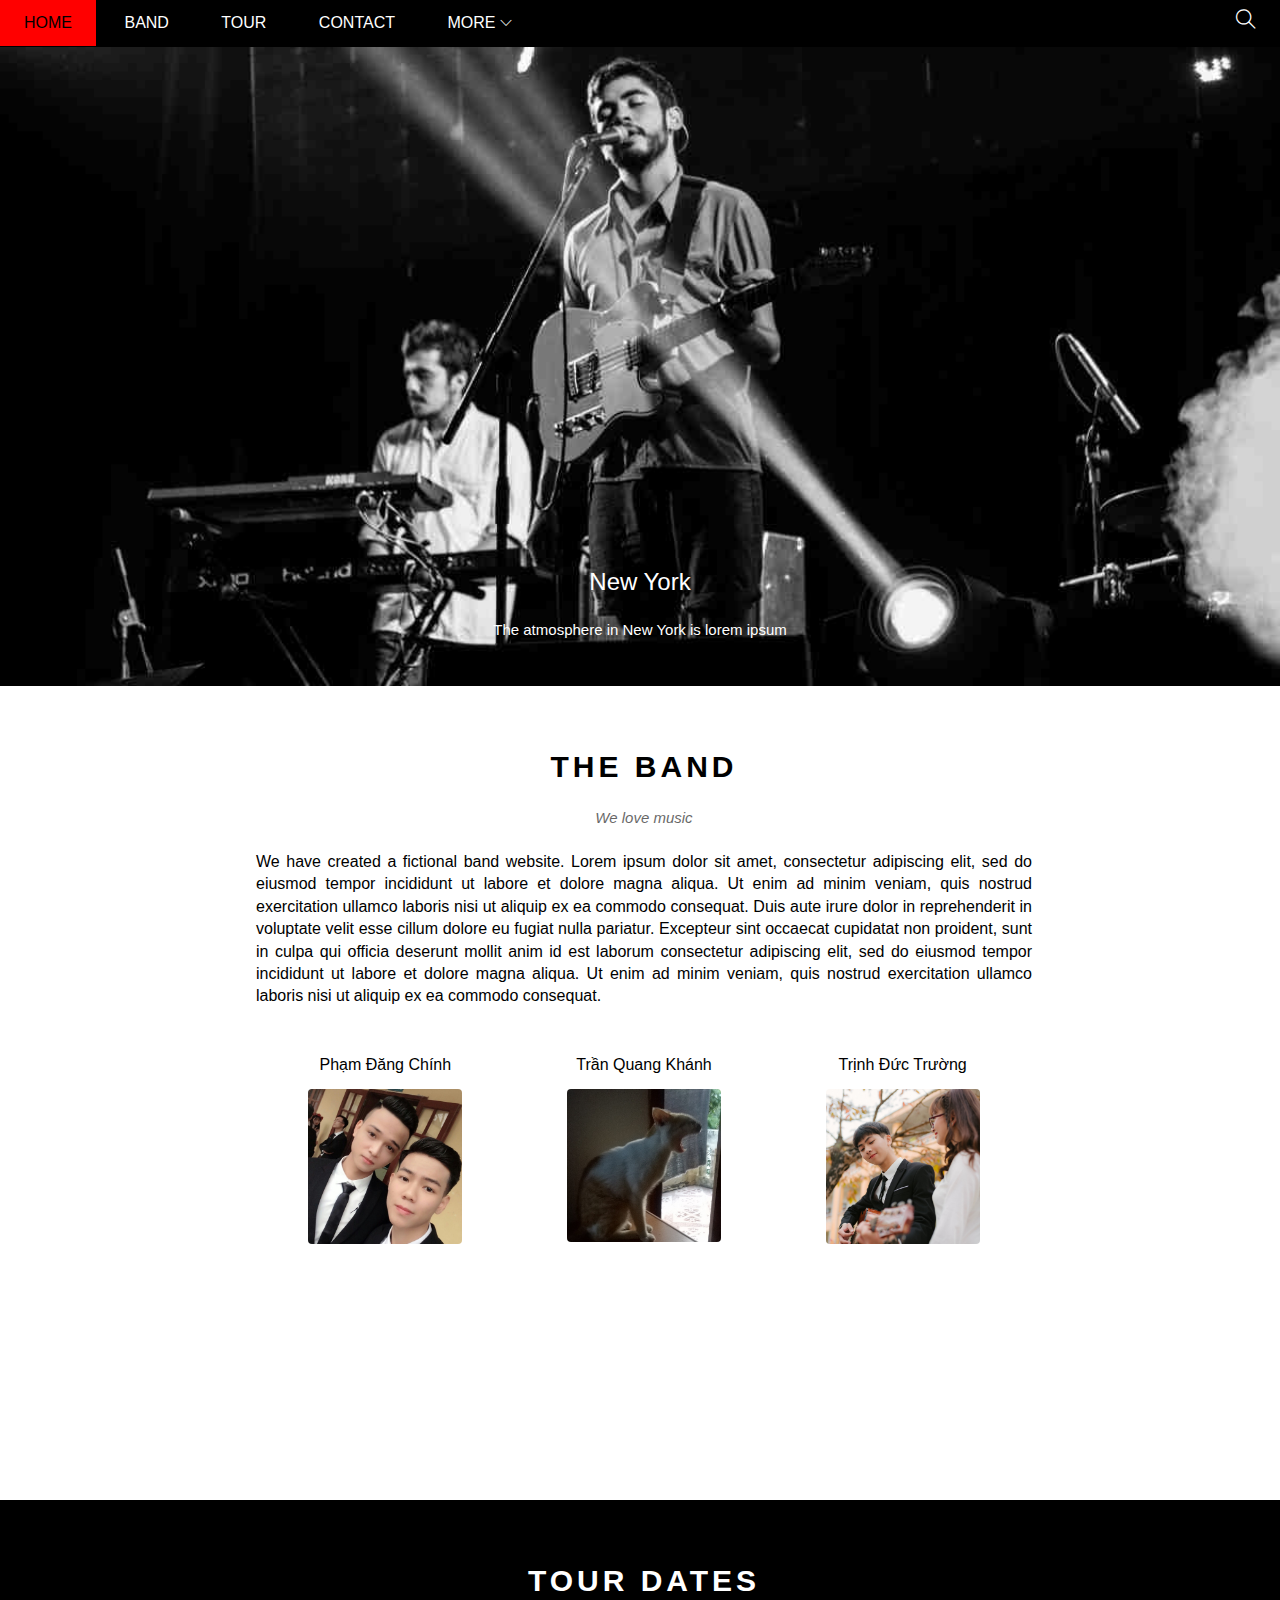
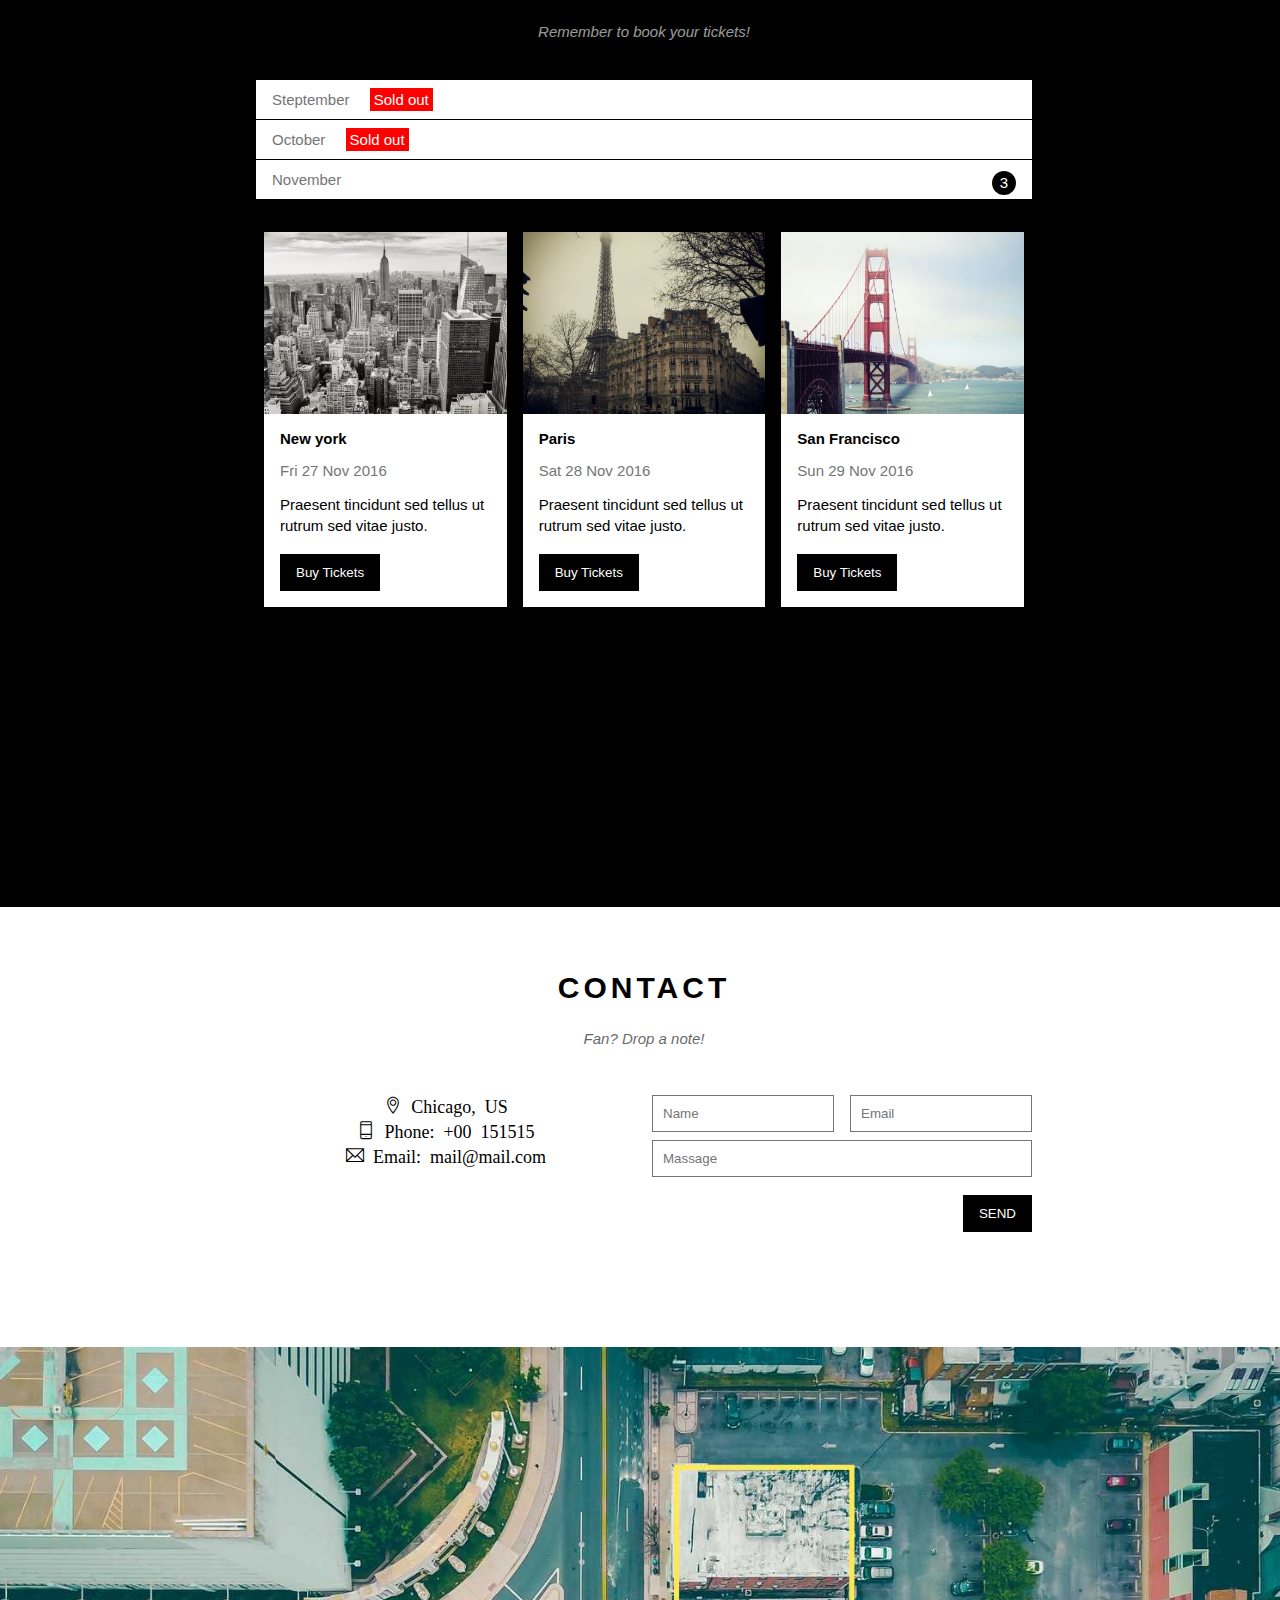
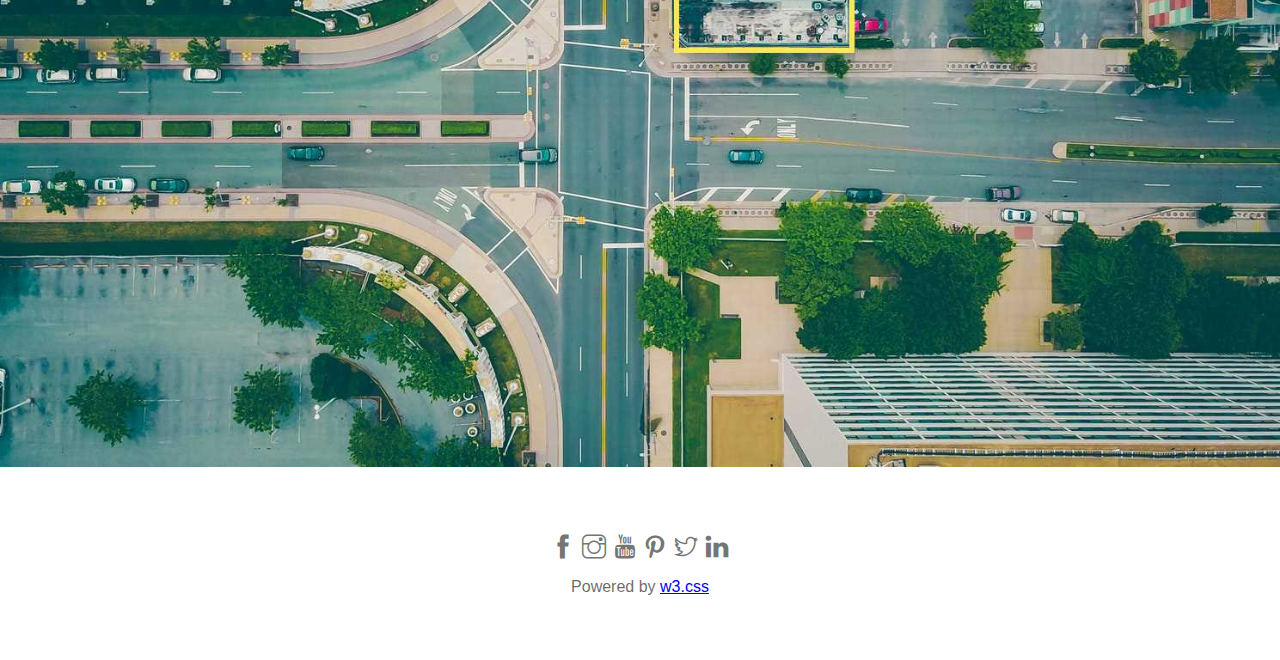
<file: index.html>
<!DOCTYPE html>
<html lang="en">
<head>
    <meta charset="UTF-8">
    <meta http-equiv="X-UA-Compatible" content="IE=edge">
    <meta name="viewport" content="width=device-width, initial-scale=1.0">
    <title>The band</title>
    <link rel="icon" href="https://cdn.pixabay.com/photo/2016/05/24/22/54/icon-1413583_960_720.png" type="image/x-icon" />
    <link rel="stylesheet" href="./assets/css/style.css">
    <link rel="stylesheet" href="./assets/css/responsive.css">
    <link rel="stylesheet" href="./assets/font/themify-icons/themify-icons.css">
</head>
<body>
    <div id="main">
        <div id="header">
            <!-- begin nav -->
            <ul id="nav">
                <li><a href="#">Home</a></li>
                <li><a href="#band">Band</a></li>
                <li><a href="#tour">Tour</a></li>
                <li><a href="#contact">Contact</a></li>
                <li>
                    <a href="#">
                        More
                        <i class="nav-arrow-down ti-angle-down"></i>
                    </a>
                    <ul class="subnav">
                        <li><a href="#">Merchandise</a></li>
                        <li><a href="#">Extras</a></li>
                        <li><a href="#">Media</a></li>
                    </ul>
                </li>
            </ul>
            <!-- end nav -->

            <!-- begin button icon -->
            <div class="search-btn">
                <i class="search-icon ti-search"></i>
            </div>

            <div id="mobie-menu" class=" mobie-menu-btn">
                <i class="menu-icon ti-menu"></i>
            </div>
            <!-- end button icon -->
        </div>

        <div id="slider">
            <div class="text-content">
                <h2 class="text-heading">New York</h2>
                <div class="text-description">The atmosphere in New York is lorem ipsum</div>
            </div>
        </div>

        <div id="content">
            <div class="content-section">
                <h2 class="section-heading">THE BAND</h2>
                <p class="section-subheading">We love music</p>
                <p class="about-text">We have created a fictional band website. Lorem ipsum dolor sit amet, consectetur adipiscing elit, sed do eiusmod tempor incididunt ut labore et dolore magna aliqua. Ut enim ad minim veniam, quis nostrud exercitation ullamco laboris nisi ut aliquip ex ea commodo consequat. Duis aute irure dolor in reprehenderit in voluptate velit esse cillum dolore eu fugiat nulla pariatur. Excepteur sint occaecat cupidatat non proident, sunt in culpa qui officia deserunt mollit anim id est laborum consectetur adipiscing elit, sed do eiusmod tempor incididunt ut labore et dolore magna aliqua. Ut enim ad minim veniam, quis nostrud exercitation ullamco laboris nisi ut aliquip ex ea commodo consequat.</p>
                <div class="member-list">
                    <div class="member-item member-item1">
                        <p class="member-name">Phạm Đăng Chính</p>
                            <img src="./assets/img/slide/pdchinh.jpg" alt="Name" class="member-img">
                    </div>
                    <div class="member-item member-item1">
                        <p class="member-name">Trần Quang Khánh </p>
                         <img src="./assets/img/slide/tqkhanh.jpg" alt="Name" class="member-img"> 
                    </div>
                    <div class="member-item member-item1">
                        <p class="member-name">Trịnh Đức Trường </p>
                        <img src="./assets/img/slide/tdtruong1.jpg" alt="Name" class="member-img">  
                    </div>
                </div>
            </div>

            <div class="tour-section">
                <div class="content-section">
                <h2 class="section-heading text-white">TOUR DATES</h2>
                <p class="section-subheading text-white">Remember to book your tickets!</p>

                <ul class="tickets-list">
                    <li>Steptember <span class="sold-out">Sold out</span></li>
                    <li>October <span class="sold-out">Sold out</span></li>
                    <li>November <span class="quantity">3</span></li>
                </ul>
                <!-- place -->
                <div class="places-list ">
                    <div class="place-item" style="margin-top: 16px;">
                        <img src="./assets/img/slide/newyork1.jpg" alt="" class="place-img">
                        <div class="palce-body">
                            <h3 class="place-heading">New york</h3>
                            <p class="place-time">Fri 27 Nov 2016</p>
                            <p class="place-dcec">Praesent tincidunt sed tellus ut rutrum sed vitae justo.</p>
                            <button href="#" class="btn js-buy-ticket s-col-full">Buy Tickets</button>
                        </div>
                    </div>
                    <div class="place-item " style="margin-top: 16px;">
                        <img src="./assets/img/slide/paris1.jpg" alt="" class="place-img">
                        <div class="palce-body">
                            <h3 class="place-heading">Paris</h3>
                            <p class="place-time">Sat 28 Nov 2016</p>
                            <p class="place-dcec">Praesent tincidunt sed tellus ut rutrum sed vitae justo.</p>
                            <button href="#" class="btn js-buy-ticket s-col-full">Buy Tickets</button>
                        </div>
                    </div>
                    <div class="place-item" style="margin-top: 16px;">
                        <img src="./assets/img/slide/sanfran1.jpg" alt="" class="place-img">
                        <div class="palce-body">
                            <h3 class="place-heading">San Francisco</h3>
                            <p class="place-time">Sun 29 Nov 2016</p>
                            <p class="place-dcec">Praesent tincidunt sed tellus ut rutrum sed vitae justo.</p>
                            <button href="#" class="btn js-buy-ticket s-col-full">Buy Tickets</button>
                        </div>
                    </div>
                </div>
            </div>
            </div>
            <!--begin section  -->
            <div class="content-section">
                <h2 class="section-heading">CONTACT</h2>
                <p class="section-subheading">Fan? Drop a note!</p>


                <div class="row contact-content">
                    <div class="col col-hafl contact-info s-col-full">
                        <p> <i class="ti-location-pin">    Chicago, US</i> </p>
                        <p><i class="ti-mobile">    Phone: +00 151515</i></p>
                        <p><i class="ti-email">    Email: mail@mail.com</i></p>
                    </div>
                    <div class="col col-hafl contact-form s-col-full">
                        <form action="">
                            <div class="row">
                                <div class="col col-hafl s-col-full">
                                    <input type="text" name="" id="" placeholder="Name" required class="form-control">
                                </div>
                                <div class="col col-hafl s-col-full s-mt-8">
                                    <input type="email" name="" id="" placeholder="Email" required class="form-control">
                                </div>
                            </div>
                            <div class="row mt-8">
                                <div class="col col-full">
                                    <input type="text" name="" id="" placeholder="Massage" required class="form-control">
                                </div>
                            </div>
                            <input class="btn mt-16 pull-right s-full-width" type="submit" value="SEND">
                        </form>
                    </div>
                </div>
            </div>
            <!--end contact section  -->
            <div class="map-section">
                <img src="/assets/img/slide/map1.jpg" alt="Map">
            </div>
        </div>
        <!-- begin footer -->
        <div id="footer">
            <div class="socials-list">
                <a href="https://www.facebook.com/LUATKMA16/"><i class="ti-facebook"></i></a>
                <a href="https://www.instagram.com/duahau2409/"><i class="ti-instagram"></i></a>
                <a href="https://www.youtube.com/channel/UCBs52g6_XMt29vnyPqo97og/featured"><i class="ti-youtube"></i></a>
                <a href="https://www.pinterest.com/luatnguyen456/_saved/"><i class="ti-pinterest"></i></a>
                <a href=""><i class="ti-twitter"></i></a>
                <a href=""><i class="ti-linkedin"></i></a>
            </div>
            <p class="copyright">Powered by <a href="https://www.w3schools.com/w3css/tryw3css_templates_band.htm">w3.css</a></p>
        </div>
         <!-- end footer -->
    </div>

    <div class="modal js-modal">
        <div class="modal-container js-modal-container">
            <div class="modal-close js-modal-close">
                <i class="ti-close"></i>
            </div>
            <header class="modal-header">
                <i class="ti-bag" style="margin-right: 16px;"></i>
                Tickets
            </header>

            <div class="modal-body">
                <label for="quantify" class="modal-label"> 
                    <i class="ti-shopping-cart"></i>
                    Tickets, $15 per person
                </label>
                <input id="ticket-quantify" type="text" class="modal-input" placeholder="How many?">
                <label for="email1" class="modal-label"> 
                    <i class="ti-user"></i>
                    Send to
                </label>
                <input id="ticket-email" type="email" class="modal-input" placeholder="Enter email">

                <button class="buy-tickets">
                    Pay <i class="ti-check"></i>
                </button>
            </div>

            <footer class="modal-footer">
                <p class="modal-help">Need <a href="" class="footer-help">Help?</a></p>
            </footer>
        </div>
    </div>

    <script>

        // đóng mở menu
        var header = document.getElementById('header');
        var mobieMenu = document.getElementById('mobie-menu');
        var headerHeight = header.clientHeight;
        mobieMenu.onclick = function() {
            var isClosed = header.clientHeight === headerHeight;
            if(isClosed){
                header.style.height = 'auto';
            }
            else{
                header.style.height = '46px';
            }
        }

        // tự động đóng khi chọn menu
        var menuItems = document.querySelectorAll('#nav li a[href*="#"]')
        for(var i = 0; i< menuItems.length; i++)
        {
            var menuItem = menuItems[i];
            
            
            menuItem.onclick = function() {
                var isParentMenu = this.nextElementSibling && menuItem.nextElementSibling.classList.contains('subnav');
                if(isParentMenu){
                    event.preventDefault();
                }
                else
                {
                   header.style.height = null;
                }
                
            }

        }
    </script>
    <script>
        const buyBtns = document.querySelectorAll('.js-buy-ticket')
        const modal = document.querySelector('.js-modal')
        const modalContainer = document.querySelector('.js-modal-container')
        const modalClose = document.querySelector('.js-modal-close')
        // ham them open vao modal
        function showBuyTickets(){
            modal.classList.add('open')
        }
        // ham xoa open vao modal
        function hideBuyTickets(){
            modal.classList.remove('open')
        }
        // hien thi tickets vao modal
        for(const buyBtn of buyBtns){
            buyBtn.addEventListener('click',showBuyTickets)
        }
        //// an tickets vao modal
        modalClose.addEventListener('click', hideBuyTickets)
        modal.addEventListener('click', hideBuyTickets);

        modalContainer.addEventListener('click', function(event){
            event.stopPropagation()
        }
        
        )
    </script>
</body>
</html>
</file>
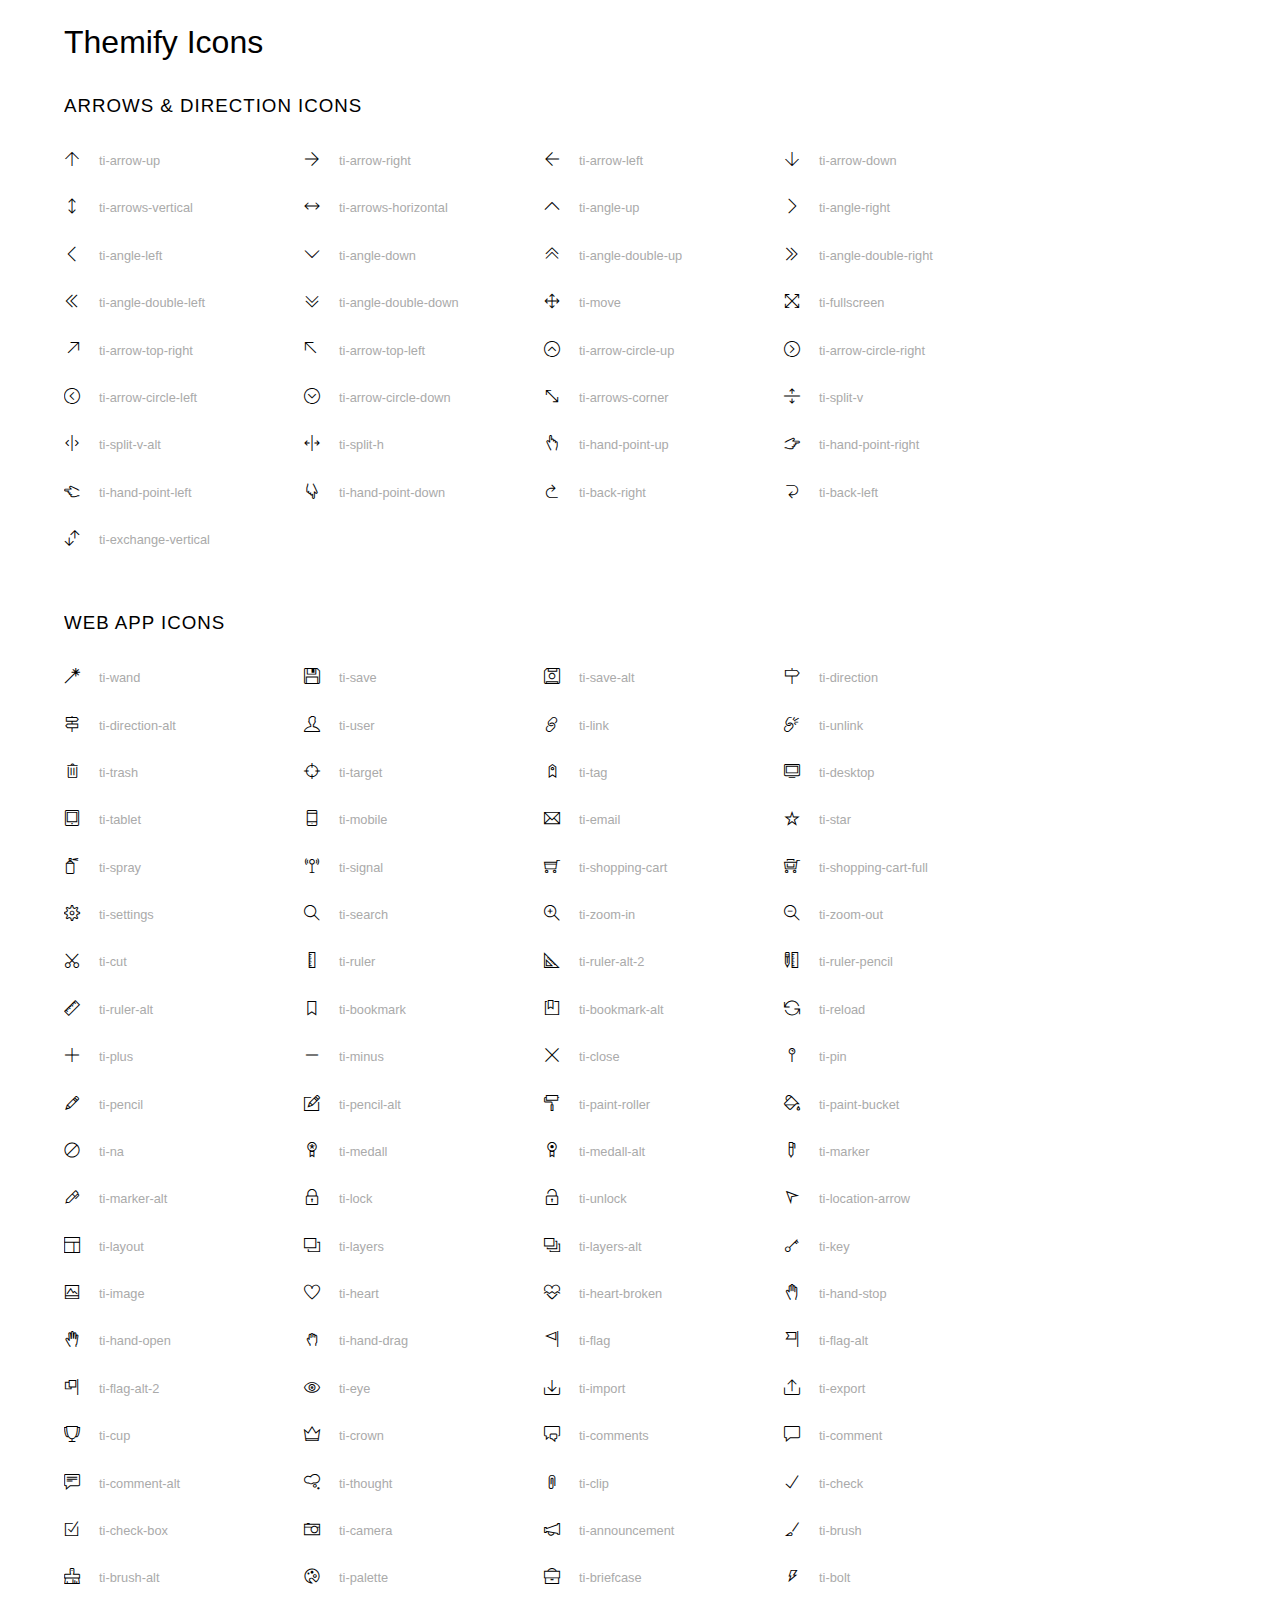
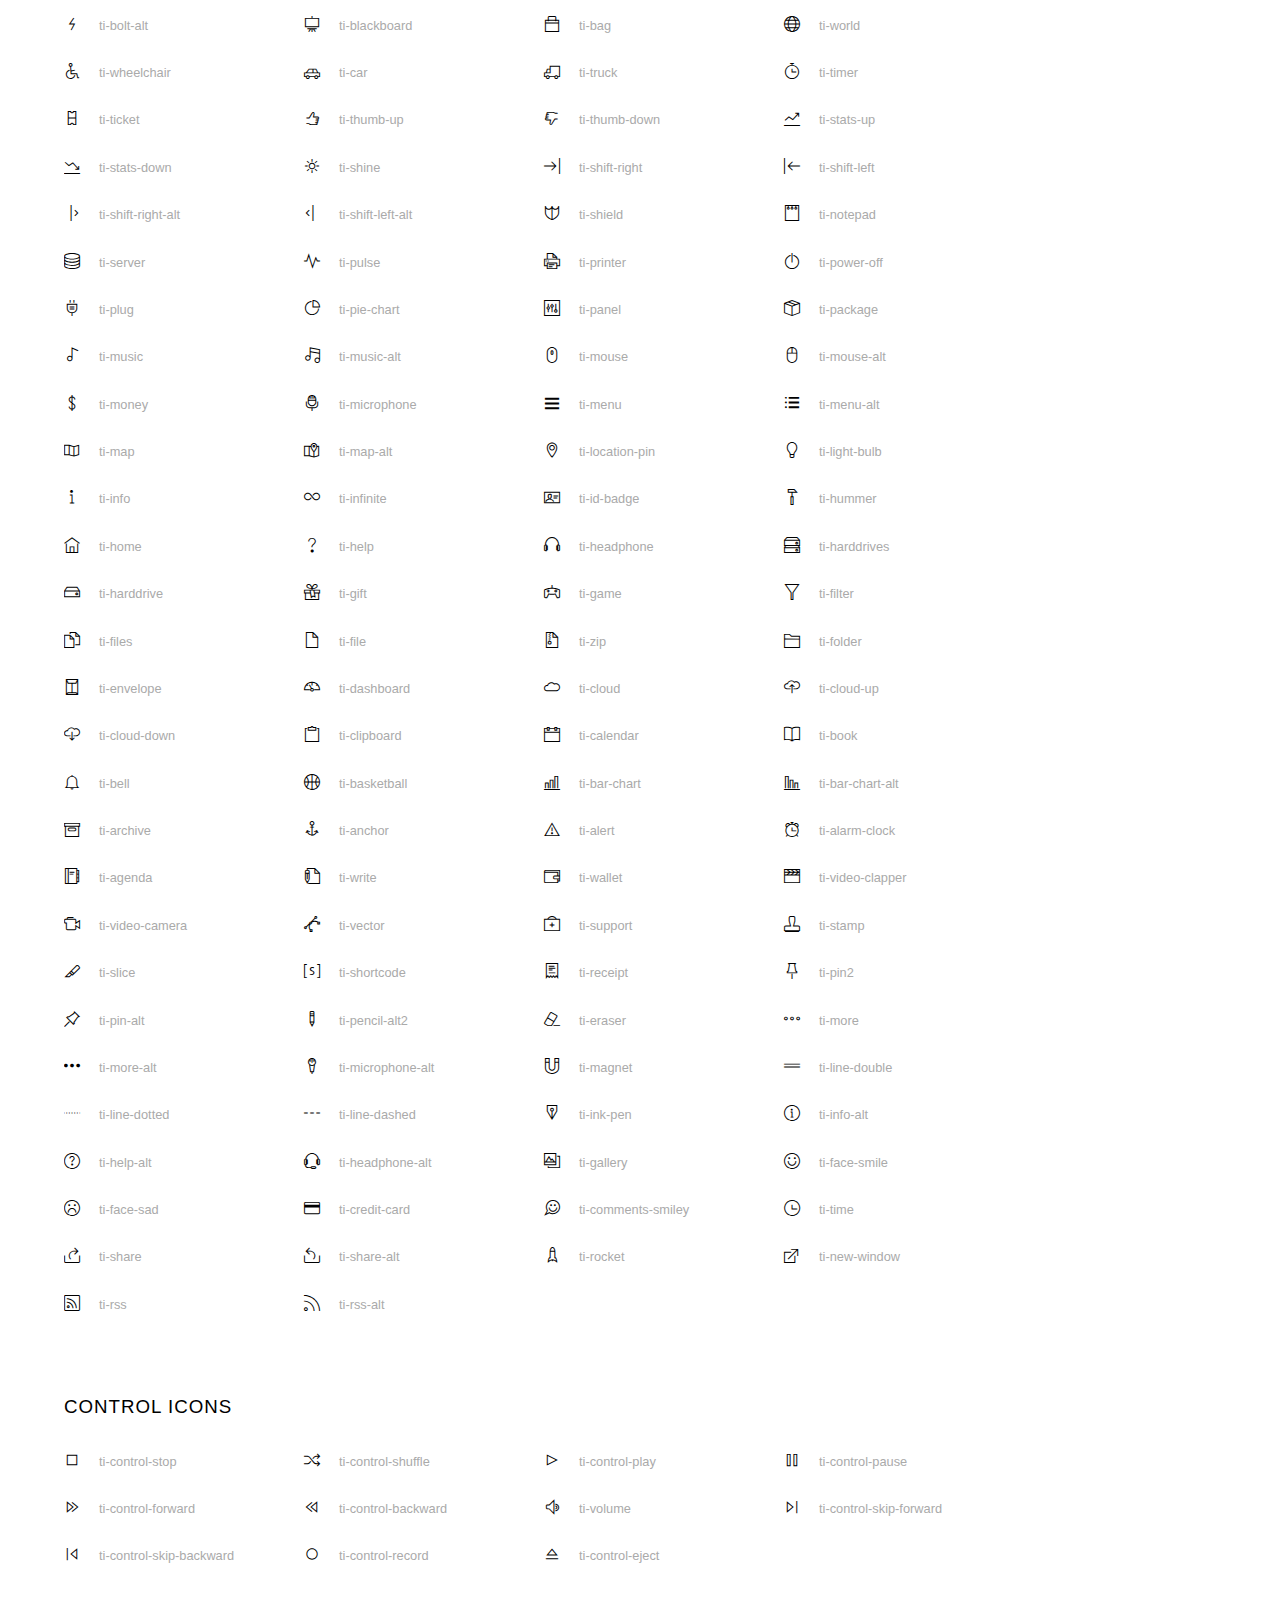
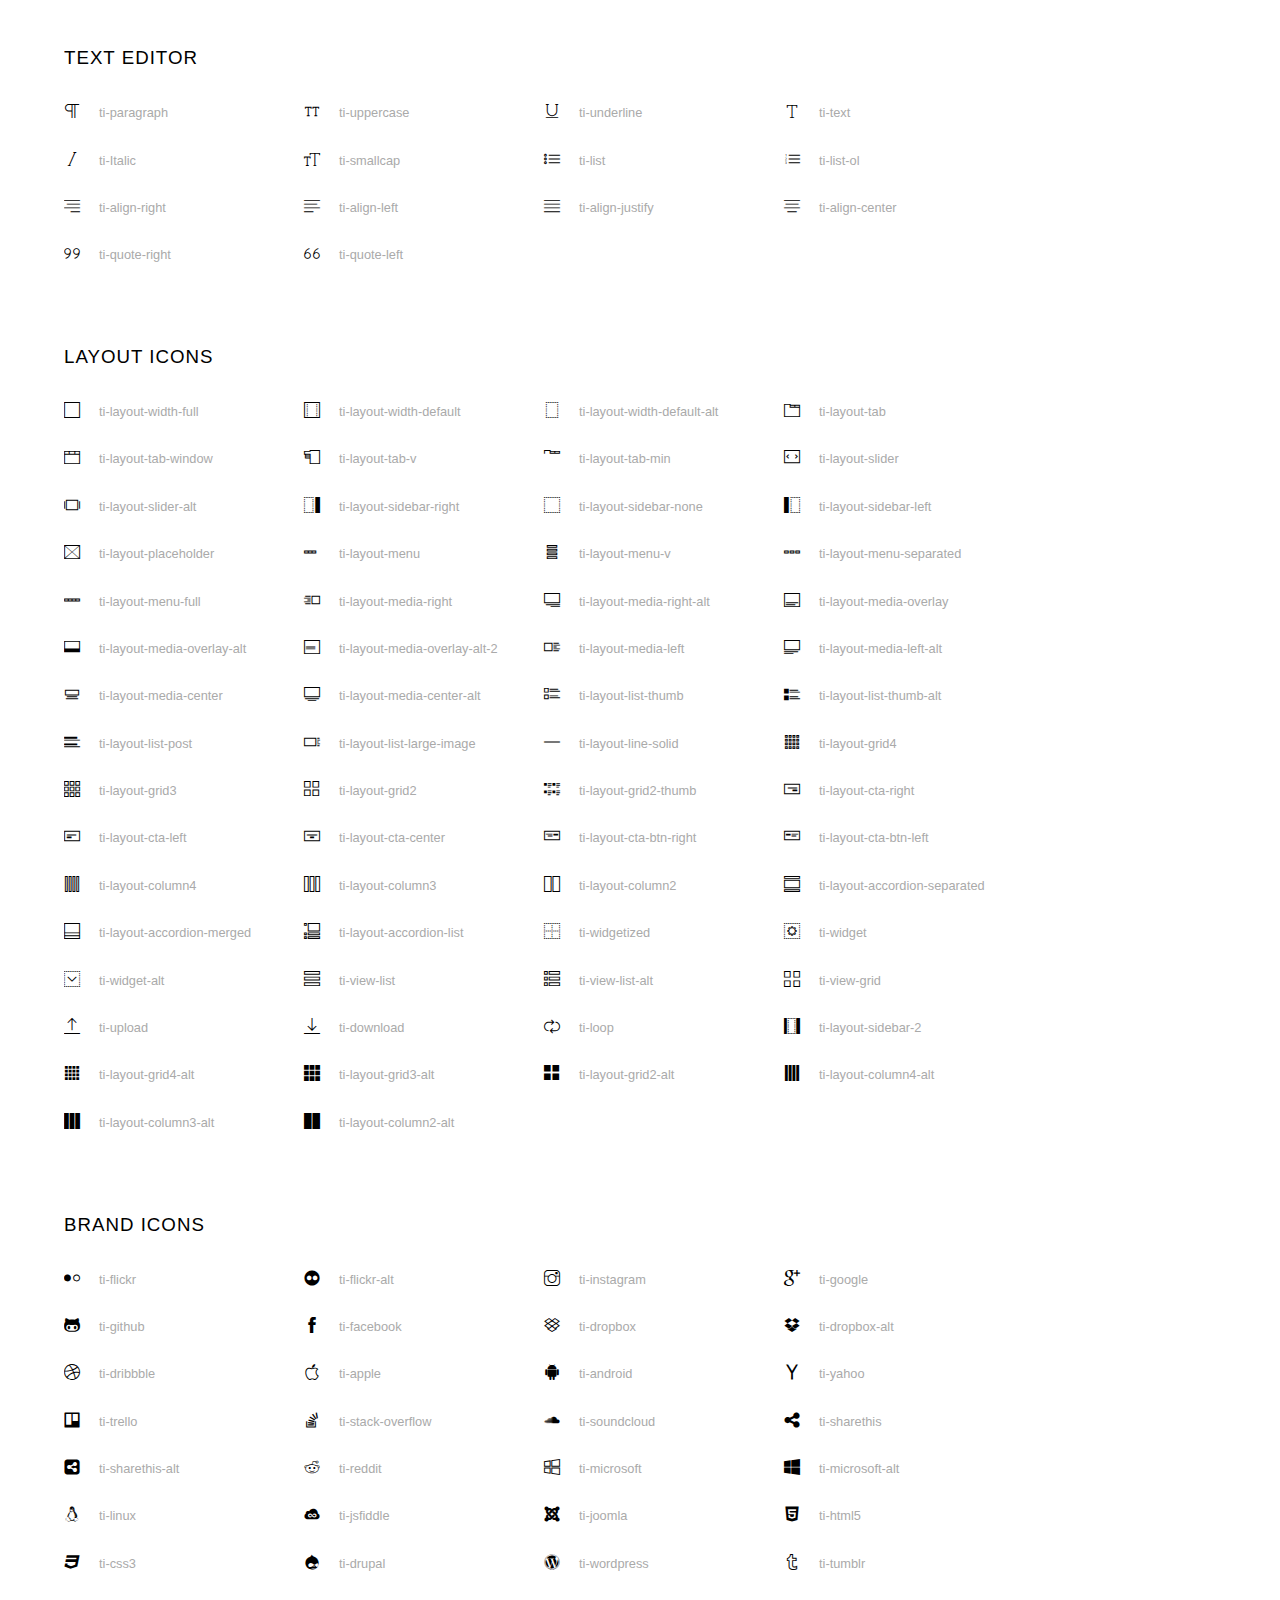
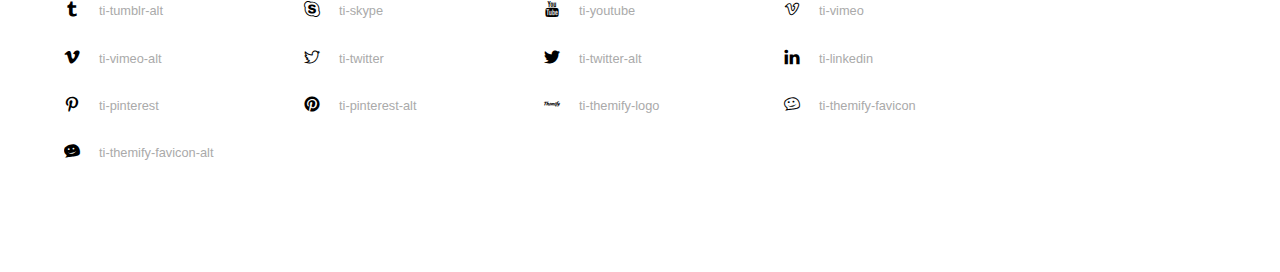
<file: assets/font/themify-icons/index.html>
<!doctype html>
<html>
<head>
	<meta charset="utf-8">
	<title>Themify Icon Font</title>
	<meta name="viewport" content="width=device-width">
	<link rel="stylesheet" href="demo-files/demo.css">
	<link rel="stylesheet" href="themify-icons.css">
	<!--[if lt IE 8]><!-->
	<link rel="stylesheet" href="ie7/ie7.css">
	<!--<![endif]-->
</head>
<body>
	<h1>Themify Icons</h1>

	<div class="icon-section">

		<div class="icon-section">
			<h3>Arrows &amp; Direction Icons </h3>

			<div class="icon-container">
				<span class="ti-arrow-up"></span><span class="icon-name"> ti-arrow-up</span>
			</div>
			<div class="icon-container">
				<span class="ti-arrow-right"></span><span class="icon-name"> ti-arrow-right</span>
			</div>
			<div class="icon-container">
				<span class="ti-arrow-left"></span><span class="icon-name"> ti-arrow-left</span>
			</div>
			<div class="icon-container">
				<span class="ti-arrow-down"></span><span class="icon-name"> ti-arrow-down</span>
			</div>
			<div class="icon-container">
				<span class="ti-arrows-vertical"></span><span class="icon-name"> ti-arrows-vertical</span>
			</div>
			<div class="icon-container">
				<span class="ti-arrows-horizontal"></span><span class="icon-name"> ti-arrows-horizontal</span>
			</div>
			<div class="icon-container">
				<span class="ti-angle-up"></span><span class="icon-name"> ti-angle-up</span>
			</div>
			<div class="icon-container">
				<span class="ti-angle-right"></span><span class="icon-name"> ti-angle-right</span>
			</div>
			<div class="icon-container">
				<span class="ti-angle-left"></span><span class="icon-name"> ti-angle-left</span>
			</div>
			<div class="icon-container">
				<span class="ti-angle-down"></span><span class="icon-name"> ti-angle-down</span>
			</div>	
			<div class="icon-container">
				<span class="ti-angle-double-up"></span><span class="icon-name"> ti-angle-double-up</span>
			</div>
			<div class="icon-container">
				<span class="ti-angle-double-right"></span><span class="icon-name"> ti-angle-double-right</span>
			</div>
			<div class="icon-container">
				<span class="ti-angle-double-left"></span><span class="icon-name"> ti-angle-double-left</span>
			</div>
			<div class="icon-container">
				<span class="ti-angle-double-down"></span><span class="icon-name"> ti-angle-double-down</span>
			</div>					
			<div class="icon-container">
				<span class="ti-move"></span><span class="icon-name"> ti-move</span>
			</div>
			<div class="icon-container">
				<span class="ti-fullscreen"></span><span class="icon-name"> ti-fullscreen</span>
			</div>
			<div class="icon-container">
				<span class="ti-arrow-top-right"></span><span class="icon-name"> ti-arrow-top-right</span>
			</div>
			<div class="icon-container">
				<span class="ti-arrow-top-left"></span><span class="icon-name"> ti-arrow-top-left</span>
			</div>
			<div class="icon-container">
				<span class="ti-arrow-circle-up"></span><span class="icon-name"> ti-arrow-circle-up</span>
			</div>
			<div class="icon-container">
				<span class="ti-arrow-circle-right"></span><span class="icon-name"> ti-arrow-circle-right</span>
			</div>
			<div class="icon-container">
				<span class="ti-arrow-circle-left"></span><span class="icon-name"> ti-arrow-circle-left</span>
			</div>
			<div class="icon-container">
				<span class="ti-arrow-circle-down"></span><span class="icon-name"> ti-arrow-circle-down</span>
			</div>
			<div class="icon-container">
				<span class="ti-arrows-corner"></span><span class="icon-name"> ti-arrows-corner</span>
			</div>
			<div class="icon-container">
				<span class="ti-split-v"></span><span class="icon-name"> ti-split-v</span>
			</div>

			<div class="icon-container">
				<span class="ti-split-v-alt"></span><span class="icon-name"> ti-split-v-alt</span>
			</div>
			<div class="icon-container">
				<span class="ti-split-h"></span><span class="icon-name"> ti-split-h</span>
			</div>
			<div class="icon-container">
				<span class="ti-hand-point-up"></span><span class="icon-name"> ti-hand-point-up</span>
			</div>
			<div class="icon-container">
				<span class="ti-hand-point-right"></span><span class="icon-name"> ti-hand-point-right</span>
			</div>
			<div class="icon-container">
				<span class="ti-hand-point-left"></span><span class="icon-name"> ti-hand-point-left</span>
			</div>
			<div class="icon-container">
				<span class="ti-hand-point-down"></span><span class="icon-name"> ti-hand-point-down</span>
			</div>
			<div class="icon-container">
				<span class="ti-back-right"></span><span class="icon-name"> ti-back-right</span>
			</div>
			<div class="icon-container">
				<span class="ti-back-left"></span><span class="icon-name"> ti-back-left</span>
			</div>
			<div class="icon-container">
				<span class="ti-exchange-vertical"></span><span class="icon-name"> ti-exchange-vertical</span>
			</div>

		</div> <!-- Arrows Icons -->



		<h3>Web App Icons</h3>
		
		<div class="icon-section">

			<div class="icon-container">
				<span class="ti-wand"></span><span class="icon-name"> ti-wand</span>
			</div>
			<div class="icon-container">
				<span class="ti-save"></span><span class="icon-name"> ti-save</span>
			</div>
			<div class="icon-container">
				<span class="ti-save-alt"></span><span class="icon-name"> ti-save-alt</span>
			</div>

			<div class="icon-container">
				<span class="ti-direction"></span><span class="icon-name"> ti-direction</span>
			</div>
			<div class="icon-container">
				<span class="ti-direction-alt"></span><span class="icon-name"> ti-direction-alt</span>
			</div>
			<div class="icon-container">
				<span class="ti-user"></span><span class="icon-name"> ti-user</span>
			</div>
			<div class="icon-container">
				<span class="ti-link"></span><span class="icon-name"> ti-link</span>
			</div>
			<div class="icon-container">
				<span class="ti-unlink"></span><span class="icon-name"> ti-unlink</span>
			</div>
			<div class="icon-container">
				<span class="ti-trash"></span><span class="icon-name"> ti-trash</span>
			</div>
			<div class="icon-container">
				<span class="ti-target"></span><span class="icon-name"> ti-target</span>
			</div>
			<div class="icon-container">
				<span class="ti-tag"></span><span class="icon-name"> ti-tag</span>
			</div>
			<div class="icon-container">
				<span class="ti-desktop"></span><span class="icon-name"> ti-desktop</span>
			</div>
			<div class="icon-container">
				<span class="ti-tablet"></span><span class="icon-name"> ti-tablet</span>
			</div>
			<div class="icon-container">
				<span class="ti-mobile"></span><span class="icon-name"> ti-mobile</span>
			</div>
			<div class="icon-container">
				<span class="ti-email"></span><span class="icon-name"> ti-email</span>
			</div>	
			<div class="icon-container">
				<span class="ti-star"></span><span class="icon-name"> ti-star</span>
			</div>
			<div class="icon-container">
				<span class="ti-spray"></span><span class="icon-name"> ti-spray</span>
			</div>
			<div class="icon-container">
				<span class="ti-signal"></span><span class="icon-name"> ti-signal</span>
			</div>
			<div class="icon-container">
				<span class="ti-shopping-cart"></span><span class="icon-name"> ti-shopping-cart</span>
			</div>
			<div class="icon-container">
				<span class="ti-shopping-cart-full"></span><span class="icon-name"> ti-shopping-cart-full</span>
			</div>
			<div class="icon-container">
				<span class="ti-settings"></span><span class="icon-name"> ti-settings</span>
			</div>
			<div class="icon-container">
				<span class="ti-search"></span><span class="icon-name"> ti-search</span>
			</div>
			<div class="icon-container">
				<span class="ti-zoom-in"></span><span class="icon-name"> ti-zoom-in</span>
			</div>
			<div class="icon-container">
				<span class="ti-zoom-out"></span><span class="icon-name"> ti-zoom-out</span>
			</div>
			<div class="icon-container">
				<span class="ti-cut"></span><span class="icon-name"> ti-cut</span>
			</div>
			<div class="icon-container">
				<span class="ti-ruler"></span><span class="icon-name"> ti-ruler</span>
			</div>
			<div class="icon-container">
				<span class="ti-ruler-alt-2"></span><span class="icon-name"> ti-ruler-alt-2</span>
			</div>			
			<div class="icon-container">
				<span class="ti-ruler-pencil"></span><span class="icon-name"> ti-ruler-pencil</span>
			</div>
			<div class="icon-container">
				<span class="ti-ruler-alt"></span><span class="icon-name"> ti-ruler-alt</span>
			</div>
			<div class="icon-container">
				<span class="ti-bookmark"></span><span class="icon-name"> ti-bookmark</span>
			</div>
			<div class="icon-container">
				<span class="ti-bookmark-alt"></span><span class="icon-name"> ti-bookmark-alt</span>
			</div>
			<div class="icon-container">
				<span class="ti-reload"></span><span class="icon-name"> ti-reload</span>
			</div>
			<div class="icon-container">
				<span class="ti-plus"></span><span class="icon-name"> ti-plus</span>
			</div>
			<div class="icon-container">
				<span class="ti-minus"></span><span class="icon-name"> ti-minus</span>
			</div>
			<div class="icon-container">
				<span class="ti-close"></span><span class="icon-name"> ti-close</span>
			</div>			
			<div class="icon-container">
				<span class="ti-pin"></span><span class="icon-name"> ti-pin</span>
			</div>
			<div class="icon-container">
				<span class="ti-pencil"></span><span class="icon-name"> ti-pencil</span>
			</div>
					
		  	<div class="icon-container">
				<span class="ti-pencil-alt"></span><span class="icon-name"> ti-pencil-alt</span>
			</div>
			<div class="icon-container">
				<span class="ti-paint-roller"></span><span class="icon-name"> ti-paint-roller</span>
			</div>
			<div class="icon-container">
				<span class="ti-paint-bucket"></span><span class="icon-name"> ti-paint-bucket</span>
			</div>
			<div class="icon-container">
				<span class="ti-na"></span><span class="icon-name"> ti-na</span>
			</div>
			<div class="icon-container">
				<span class="ti-medall"></span><span class="icon-name"> ti-medall</span>
			</div>
			<div class="icon-container">
				<span class="ti-medall-alt"></span><span class="icon-name"> ti-medall-alt</span>
			</div>
			<div class="icon-container">
				<span class="ti-marker"></span><span class="icon-name"> ti-marker</span>
			</div>
			<div class="icon-container">
				<span class="ti-marker-alt"></span><span class="icon-name"> ti-marker-alt</span>
			</div>

			<div class="icon-container">
				<span class="ti-lock"></span><span class="icon-name"> ti-lock</span>
			</div>
			<div class="icon-container">
				<span class="ti-unlock"></span><span class="icon-name"> ti-unlock</span>
			</div>
			<div class="icon-container">
				<span class="ti-location-arrow"></span><span class="icon-name"> ti-location-arrow</span>
			</div>
			<div class="icon-container">
				<span class="ti-layout"></span><span class="icon-name"> ti-layout</span>
			</div>
			<div class="icon-container">
				<span class="ti-layers"></span><span class="icon-name"> ti-layers</span>
			</div>
			<div class="icon-container">
				<span class="ti-layers-alt"></span><span class="icon-name"> ti-layers-alt</span>
			</div>
			<div class="icon-container">
				<span class="ti-key"></span><span class="icon-name"> ti-key</span>
			</div>
			<div class="icon-container">
				<span class="ti-image"></span><span class="icon-name"> ti-image</span>
			</div>
			<div class="icon-container">
				<span class="ti-heart"></span><span class="icon-name"> ti-heart</span>
			</div>
			<div class="icon-container">
				<span class="ti-heart-broken"></span><span class="icon-name"> ti-heart-broken</span>
			</div>
			<div class="icon-container">
				<span class="ti-hand-stop"></span><span class="icon-name"> ti-hand-stop</span>
			</div>
			<div class="icon-container">
				<span class="ti-hand-open"></span><span class="icon-name"> ti-hand-open</span>
			</div>
			<div class="icon-container">
				<span class="ti-hand-drag"></span><span class="icon-name"> ti-hand-drag</span>
			</div>
			<div class="icon-container">
				<span class="ti-flag"></span><span class="icon-name"> ti-flag</span>
			</div>
			<div class="icon-container">
				<span class="ti-flag-alt"></span><span class="icon-name"> ti-flag-alt</span>
			</div>
			<div class="icon-container">
				<span class="ti-flag-alt-2"></span><span class="icon-name"> ti-flag-alt-2</span>
			</div>
			<div class="icon-container">
				<span class="ti-eye"></span><span class="icon-name"> ti-eye</span>
			</div>
			<div class="icon-container">
				<span class="ti-import"></span><span class="icon-name"> ti-import</span>
			</div>			
			<div class="icon-container">
				<span class="ti-export"></span><span class="icon-name"> ti-export</span>
			</div>
			<div class="icon-container">
				<span class="ti-cup"></span><span class="icon-name"> ti-cup</span>
			</div>
			<div class="icon-container">
				<span class="ti-crown"></span><span class="icon-name"> ti-crown</span>
			</div>
			<div class="icon-container">
				<span class="ti-comments"></span><span class="icon-name"> ti-comments</span>
			</div>
			<div class="icon-container">
				<span class="ti-comment"></span><span class="icon-name"> ti-comment</span>
			</div>
			<div class="icon-container">
				<span class="ti-comment-alt"></span><span class="icon-name"> ti-comment-alt</span>
			</div>
			<div class="icon-container">
				<span class="ti-thought"></span><span class="icon-name"> ti-thought</span>
			</div>			
			<div class="icon-container">
				<span class="ti-clip"></span><span class="icon-name"> ti-clip</span>
			</div>

			<div class="icon-container">
				<span class="ti-check"></span><span class="icon-name"> ti-check</span>
			</div>
			<div class="icon-container">
				<span class="ti-check-box"></span><span class="icon-name"> ti-check-box</span>
			</div>
			<div class="icon-container">
				<span class="ti-camera"></span><span class="icon-name"> ti-camera</span>
			</div>
			<div class="icon-container">
				<span class="ti-announcement"></span><span class="icon-name"> ti-announcement</span>
			</div>
			<div class="icon-container">
				<span class="ti-brush"></span><span class="icon-name"> ti-brush</span>
			</div>
			<div class="icon-container">
				<span class="ti-brush-alt"></span><span class="icon-name"> ti-brush-alt</span>
			</div>
			<div class="icon-container">
				<span class="ti-palette"></span><span class="icon-name"> ti-palette</span>
			</div>			
			<div class="icon-container">
				<span class="ti-briefcase"></span><span class="icon-name"> ti-briefcase</span>
			</div>
			<div class="icon-container">
				<span class="ti-bolt"></span><span class="icon-name"> ti-bolt</span>
			</div>
			<div class="icon-container">
				<span class="ti-bolt-alt"></span><span class="icon-name"> ti-bolt-alt</span>
			</div>
			<div class="icon-container">
				<span class="ti-blackboard"></span><span class="icon-name"> ti-blackboard</span>
			</div>
			<div class="icon-container">
				<span class="ti-bag"></span><span class="icon-name"> ti-bag</span>
			</div>
			<div class="icon-container">
				<span class="ti-world"></span><span class="icon-name"> ti-world</span>
			</div>
			<div class="icon-container">
				<span class="ti-wheelchair"></span><span class="icon-name"> ti-wheelchair</span>
			</div>
			<div class="icon-container">
				<span class="ti-car"></span><span class="icon-name"> ti-car</span>
			</div>
			<div class="icon-container">
				<span class="ti-truck"></span><span class="icon-name"> ti-truck</span>
			</div>
			<div class="icon-container">
				<span class="ti-timer"></span><span class="icon-name"> ti-timer</span>
			</div>
			<div class="icon-container">
				<span class="ti-ticket"></span><span class="icon-name"> ti-ticket</span>
			</div>
			<div class="icon-container">
				<span class="ti-thumb-up"></span><span class="icon-name"> ti-thumb-up</span>
			</div>
			<div class="icon-container">
				<span class="ti-thumb-down"></span><span class="icon-name"> ti-thumb-down</span>
			</div>

			<div class="icon-container">
				<span class="ti-stats-up"></span><span class="icon-name"> ti-stats-up</span>
			</div>
			<div class="icon-container">
				<span class="ti-stats-down"></span><span class="icon-name"> ti-stats-down</span>
			</div>
			<div class="icon-container">
				<span class="ti-shine"></span><span class="icon-name"> ti-shine</span>
			</div>
			<div class="icon-container">
				<span class="ti-shift-right"></span><span class="icon-name"> ti-shift-right</span>
			</div>
			<div class="icon-container">
				<span class="ti-shift-left"></span><span class="icon-name"> ti-shift-left</span>
			</div>

			<div class="icon-container">
				<span class="ti-shift-right-alt"></span><span class="icon-name"> ti-shift-right-alt</span>
			</div>
			<div class="icon-container">
				<span class="ti-shift-left-alt"></span><span class="icon-name"> ti-shift-left-alt</span>
			</div>
			<div class="icon-container">
				<span class="ti-shield"></span><span class="icon-name"> ti-shield</span>
			</div>
			<div class="icon-container">
				<span class="ti-notepad"></span><span class="icon-name"> ti-notepad</span>
			</div>
			<div class="icon-container">
				<span class="ti-server"></span><span class="icon-name"> ti-server</span>
			</div>

			<div class="icon-container">
				<span class="ti-pulse"></span><span class="icon-name"> ti-pulse</span>
			</div>
			<div class="icon-container">
				<span class="ti-printer"></span><span class="icon-name"> ti-printer</span>
			</div>
			<div class="icon-container">
				<span class="ti-power-off"></span><span class="icon-name"> ti-power-off</span>
			</div>
			<div class="icon-container">
				<span class="ti-plug"></span><span class="icon-name"> ti-plug</span>
			</div>
			<div class="icon-container">
				<span class="ti-pie-chart"></span><span class="icon-name"> ti-pie-chart</span>
			</div>

			<div class="icon-container">
				<span class="ti-panel"></span><span class="icon-name"> ti-panel</span>
			</div>
			<div class="icon-container">
				<span class="ti-package"></span><span class="icon-name"> ti-package</span>
			</div>
			<div class="icon-container">
				<span class="ti-music"></span><span class="icon-name"> ti-music</span>
			</div>
			<div class="icon-container">
				<span class="ti-music-alt"></span><span class="icon-name"> ti-music-alt</span>
			</div>
			<div class="icon-container">
				<span class="ti-mouse"></span><span class="icon-name"> ti-mouse</span>
			</div>
			<div class="icon-container">
				<span class="ti-mouse-alt"></span><span class="icon-name"> ti-mouse-alt</span>
			</div>
			<div class="icon-container">
				<span class="ti-money"></span><span class="icon-name"> ti-money</span>
			</div>
			<div class="icon-container">
				<span class="ti-microphone"></span><span class="icon-name"> ti-microphone</span>
			</div>
			<div class="icon-container">
				<span class="ti-menu"></span><span class="icon-name"> ti-menu</span>
			</div>
			<div class="icon-container">
				<span class="ti-menu-alt"></span><span class="icon-name"> ti-menu-alt</span>
			</div>
			<div class="icon-container">
				<span class="ti-map"></span><span class="icon-name"> ti-map</span>
			</div>
			<div class="icon-container">
				<span class="ti-map-alt"></span><span class="icon-name"> ti-map-alt</span>
			</div>

			<div class="icon-container">
				<span class="ti-location-pin"></span><span class="icon-name"> ti-location-pin</span>
			</div>

			<div class="icon-container">
				<span class="ti-light-bulb"></span><span class="icon-name"> ti-light-bulb</span>
			</div>
			<div class="icon-container">
				<span class="ti-info"></span><span class="icon-name"> ti-info</span>
			</div>
			<div class="icon-container">
				<span class="ti-infinite"></span><span class="icon-name"> ti-infinite</span>
			</div>
			<div class="icon-container">
				<span class="ti-id-badge"></span><span class="icon-name"> ti-id-badge</span>
			</div>
			<div class="icon-container">
				<span class="ti-hummer"></span><span class="icon-name"> ti-hummer</span>
			</div>
			<div class="icon-container">
				<span class="ti-home"></span><span class="icon-name"> ti-home</span>
			</div>
			<div class="icon-container">
				<span class="ti-help"></span><span class="icon-name"> ti-help</span>
			</div>
			<div class="icon-container">
				<span class="ti-headphone"></span><span class="icon-name"> ti-headphone</span>
			</div>
			<div class="icon-container">
				<span class="ti-harddrives"></span><span class="icon-name"> ti-harddrives</span>
			</div>
			<div class="icon-container">
				<span class="ti-harddrive"></span><span class="icon-name"> ti-harddrive</span>
			</div>
			<div class="icon-container">
				<span class="ti-gift"></span><span class="icon-name"> ti-gift</span>
			</div>
			<div class="icon-container">
				<span class="ti-game"></span><span class="icon-name"> ti-game</span>
			</div>
			<div class="icon-container">
				<span class="ti-filter"></span><span class="icon-name"> ti-filter</span>
			</div>
			<div class="icon-container">
				<span class="ti-files"></span><span class="icon-name"> ti-files</span>
			</div>
			<div class="icon-container">
				<span class="ti-file"></span><span class="icon-name"> ti-file</span>
			</div>
			<div class="icon-container">
				<span class="ti-zip"></span><span class="icon-name"> ti-zip</span>
			</div>
			<div class="icon-container">
				<span class="ti-folder"></span><span class="icon-name"> ti-folder</span>
			</div>			
			<div class="icon-container">
				<span class="ti-envelope"></span><span class="icon-name"> ti-envelope</span>
			</div>


			<div class="icon-container">
				<span class="ti-dashboard"></span><span class="icon-name"> ti-dashboard</span>
			</div>
			<div class="icon-container">
				<span class="ti-cloud"></span><span class="icon-name"> ti-cloud</span>
			</div>
			<div class="icon-container">
				<span class="ti-cloud-up"></span><span class="icon-name"> ti-cloud-up</span>
			</div>
			<div class="icon-container">
				<span class="ti-cloud-down"></span><span class="icon-name"> ti-cloud-down</span>
			</div>
			<div class="icon-container">
				<span class="ti-clipboard"></span><span class="icon-name"> ti-clipboard</span>
			</div>
			<div class="icon-container">
				<span class="ti-calendar"></span><span class="icon-name"> ti-calendar</span>
			</div>
			<div class="icon-container">
				<span class="ti-book"></span><span class="icon-name"> ti-book</span>
			</div>
			<div class="icon-container">
				<span class="ti-bell"></span><span class="icon-name"> ti-bell</span>
			</div>
			<div class="icon-container">
				<span class="ti-basketball"></span><span class="icon-name"> ti-basketball</span>
			</div>
			<div class="icon-container">
				<span class="ti-bar-chart"></span><span class="icon-name"> ti-bar-chart</span>
			</div>
			<div class="icon-container">
				<span class="ti-bar-chart-alt"></span><span class="icon-name"> ti-bar-chart-alt</span>
			</div>


			<div class="icon-container">
				<span class="ti-archive"></span><span class="icon-name"> ti-archive</span>
			</div>
			<div class="icon-container">
				<span class="ti-anchor"></span><span class="icon-name"> ti-anchor</span>
			</div>

			<div class="icon-container">
				<span class="ti-alert"></span><span class="icon-name"> ti-alert</span>
			</div>
			<div class="icon-container">
				<span class="ti-alarm-clock"></span><span class="icon-name"> ti-alarm-clock</span>
			</div>
			<div class="icon-container">
				<span class="ti-agenda"></span><span class="icon-name"> ti-agenda</span>
			</div>
			<div class="icon-container">
				<span class="ti-write"></span><span class="icon-name"> ti-write</span>
			</div>

			<div class="icon-container">
				<span class="ti-wallet"></span><span class="icon-name"> ti-wallet</span>
			</div>
			<div class="icon-container">
				<span class="ti-video-clapper"></span><span class="icon-name"> ti-video-clapper</span>
			</div>
			<div class="icon-container">
				<span class="ti-video-camera"></span><span class="icon-name"> ti-video-camera</span>
			</div>
			<div class="icon-container">
				<span class="ti-vector"></span><span class="icon-name"> ti-vector</span>
			</div>

			<div class="icon-container">
				<span class="ti-support"></span><span class="icon-name"> ti-support</span>
			</div>
			<div class="icon-container">
				<span class="ti-stamp"></span><span class="icon-name"> ti-stamp</span>
			</div>
			<div class="icon-container">
				<span class="ti-slice"></span><span class="icon-name"> ti-slice</span>
			</div>
			<div class="icon-container">
				<span class="ti-shortcode"></span><span class="icon-name"> ti-shortcode</span>
			</div>
			<div class="icon-container">
				<span class="ti-receipt"></span><span class="icon-name"> ti-receipt</span>
			</div>
			<div class="icon-container">
				<span class="ti-pin2"></span><span class="icon-name"> ti-pin2</span>
			</div>
			<div class="icon-container">
				<span class="ti-pin-alt"></span><span class="icon-name"> ti-pin-alt</span>
			</div>
			<div class="icon-container">
				<span class="ti-pencil-alt2"></span><span class="icon-name"> ti-pencil-alt2</span>
			</div>
			<div class="icon-container">
				<span class="ti-eraser"></span><span class="icon-name"> ti-eraser</span>
			</div>			
			<div class="icon-container">
				<span class="ti-more"></span><span class="icon-name"> ti-more</span>
			</div>
			<div class="icon-container">
				<span class="ti-more-alt"></span><span class="icon-name"> ti-more-alt</span>
			</div>
			<div class="icon-container">
				<span class="ti-microphone-alt"></span><span class="icon-name"> ti-microphone-alt</span>
			</div>
			<div class="icon-container">
				<span class="ti-magnet"></span><span class="icon-name"> ti-magnet</span>
			</div>
			<div class="icon-container">
				<span class="ti-line-double"></span><span class="icon-name"> ti-line-double</span>
			</div>
			<div class="icon-container">
				<span class="ti-line-dotted"></span><span class="icon-name"> ti-line-dotted</span>
			</div>
			<div class="icon-container">
				<span class="ti-line-dashed"></span><span class="icon-name"> ti-line-dashed</span>
			</div>

			<div class="icon-container">
				<span class="ti-ink-pen"></span><span class="icon-name"> ti-ink-pen</span>
			</div>
			<div class="icon-container">
				<span class="ti-info-alt"></span><span class="icon-name"> ti-info-alt</span>
			</div>
			<div class="icon-container">
				<span class="ti-help-alt"></span><span class="icon-name"> ti-help-alt</span>
			</div>
			<div class="icon-container">
				<span class="ti-headphone-alt"></span><span class="icon-name"> ti-headphone-alt</span>
			</div>

			<div class="icon-container">
				<span class="ti-gallery"></span><span class="icon-name"> ti-gallery</span>
			</div>
			<div class="icon-container">
				<span class="ti-face-smile"></span><span class="icon-name"> ti-face-smile</span>
			</div>
			<div class="icon-container">
				<span class="ti-face-sad"></span><span class="icon-name"> ti-face-sad</span>
			</div>
			<div class="icon-container">
				<span class="ti-credit-card"></span><span class="icon-name"> ti-credit-card</span>
			</div>
			<div class="icon-container">
				<span class="ti-comments-smiley"></span><span class="icon-name"> ti-comments-smiley</span>
			</div>
			<div class="icon-container">
				<span class="ti-time"></span><span class="icon-name"> ti-time</span>
			</div>
			<div class="icon-container">
				<span class="ti-share"></span><span class="icon-name"> ti-share</span>
			</div>
			<div class="icon-container">
				<span class="ti-share-alt"></span><span class="icon-name"> ti-share-alt</span>
			</div>
			<div class="icon-container">
				<span class="ti-rocket"></span><span class="icon-name"> ti-rocket</span>
			</div>

			<div class="icon-container">
				<span class="ti-new-window"></span><span class="icon-name"> ti-new-window</span>
			</div>

			<div class="icon-container">
				<span class="ti-rss"></span><span class="icon-name"> ti-rss</span>
			</div>

			<div class="icon-container">
				<span class="ti-rss-alt"></span><span class="icon-name"> ti-rss-alt</span>
			</div>
			
		</div><!-- Web App Icons -->


		<div class="icon-section">
			<h3>Control Icons</h3>
			<div class="icon-container">
				<span class="ti-control-stop"></span><span class="icon-name"> ti-control-stop</span>
			</div>
			<div class="icon-container">
				<span class="ti-control-shuffle"></span><span class="icon-name"> ti-control-shuffle</span>
			</div>
			<div class="icon-container">
				<span class="ti-control-play"></span><span class="icon-name"> ti-control-play</span>
			</div>
			<div class="icon-container">
				<span class="ti-control-pause"></span><span class="icon-name"> ti-control-pause</span>
			</div>
			<div class="icon-container">
				<span class="ti-control-forward"></span><span class="icon-name"> ti-control-forward</span>
			</div>
			<div class="icon-container">
				<span class="ti-control-backward"></span><span class="icon-name"> ti-control-backward</span>
			</div>	
			<div class="icon-container">
				<span class="ti-volume"></span><span class="icon-name"> ti-volume</span>
			</div>
			<div class="icon-container">
				<span class="ti-control-skip-forward"></span><span class="icon-name"> ti-control-skip-forward</span>
			</div>
			<div class="icon-container">
				<span class="ti-control-skip-backward"></span><span class="icon-name"> ti-control-skip-backward</span>
			</div>
			<div class="icon-container">
				<span class="ti-control-record"></span><span class="icon-name"> ti-control-record</span>
			</div>
			<div class="icon-container">
				<span class="ti-control-eject"></span><span class="icon-name"> ti-control-eject</span>
			</div>			
		</div> <!-- Control Icons -->


		<div class="icon-section">
			<h3>Text Editor</h3>

			<div class="icon-container">
				<span class="ti-paragraph"></span><span class="icon-name"> ti-paragraph</span>
			</div>
			<div class="icon-container">
				<span class="ti-uppercase"></span><span class="icon-name"> ti-uppercase</span>
			</div>

			<div class="icon-container">
				<span class="ti-underline"></span><span class="icon-name"> ti-underline</span>
			</div>
			<div class="icon-container">
				<span class="ti-text"></span><span class="icon-name"> ti-text</span>
			</div>
			<div class="icon-container">
				<span class="ti-Italic"></span><span class="icon-name"> ti-Italic</span>
			</div>
			<div class="icon-container">
				<span class="ti-smallcap"></span><span class="icon-name"> ti-smallcap</span>
			</div>
			<div class="icon-container">
				<span class="ti-list"></span><span class="icon-name"> ti-list</span>
			</div>
			<div class="icon-container">
				<span class="ti-list-ol"></span><span class="icon-name"> ti-list-ol</span>
			</div>
			<div class="icon-container">
				<span class="ti-align-right"></span><span class="icon-name"> ti-align-right</span>
			</div>
			<div class="icon-container">
				<span class="ti-align-left"></span><span class="icon-name"> ti-align-left</span>
			</div>
			<div class="icon-container">
				<span class="ti-align-justify"></span><span class="icon-name"> ti-align-justify</span>
			</div>
			<div class="icon-container">
				<span class="ti-align-center"></span><span class="icon-name"> ti-align-center</span>
			</div>
			<div class="icon-container">
				<span class="ti-quote-right"></span><span class="icon-name"> ti-quote-right</span>
			</div>
			<div class="icon-container">
				<span class="ti-quote-left"></span><span class="icon-name"> ti-quote-left</span>
			</div>

		</div> <!-- Text Editor -->



		<div class="icon-section">
			<h3>Layout Icons</h3>
			<div class="icon-container">
				<span class="ti-layout-width-full"></span><span class="icon-name"> ti-layout-width-full</span>
			</div>
			<div class="icon-container">
				<span class="ti-layout-width-default"></span><span class="icon-name"> ti-layout-width-default</span>
			</div>
			<div class="icon-container">
				<span class="ti-layout-width-default-alt"></span><span class="icon-name"> ti-layout-width-default-alt</span>
			</div>
			<div class="icon-container">
				<span class="ti-layout-tab"></span><span class="icon-name"> ti-layout-tab</span>
			</div>
			<div class="icon-container">
				<span class="ti-layout-tab-window"></span><span class="icon-name"> ti-layout-tab-window</span>
			</div>
			<div class="icon-container">
				<span class="ti-layout-tab-v"></span><span class="icon-name"> ti-layout-tab-v</span>
			</div>
			<div class="icon-container">
				<span class="ti-layout-tab-min"></span><span class="icon-name"> ti-layout-tab-min</span>
			</div>
			<div class="icon-container">
				<span class="ti-layout-slider"></span><span class="icon-name"> ti-layout-slider</span>
			</div>
			<div class="icon-container">
				<span class="ti-layout-slider-alt"></span><span class="icon-name"> ti-layout-slider-alt</span>
			</div>
			<div class="icon-container">
				<span class="ti-layout-sidebar-right"></span><span class="icon-name"> ti-layout-sidebar-right</span>
			</div>
			<div class="icon-container">
				<span class="ti-layout-sidebar-none"></span><span class="icon-name"> ti-layout-sidebar-none</span>
			</div>
			<div class="icon-container">
				<span class="ti-layout-sidebar-left"></span><span class="icon-name"> ti-layout-sidebar-left</span>
			</div>
			<div class="icon-container">
				<span class="ti-layout-placeholder"></span><span class="icon-name"> ti-layout-placeholder</span>
			</div>
			<div class="icon-container">
				<span class="ti-layout-menu"></span><span class="icon-name"> ti-layout-menu</span>
			</div>
			<div class="icon-container">
				<span class="ti-layout-menu-v"></span><span class="icon-name"> ti-layout-menu-v</span>
			</div>
			<div class="icon-container">
				<span class="ti-layout-menu-separated"></span><span class="icon-name"> ti-layout-menu-separated</span>
			</div>
			<div class="icon-container">
				<span class="ti-layout-menu-full"></span><span class="icon-name"> ti-layout-menu-full</span>
			</div>
			<div class="icon-container">
				<span class="ti-layout-media-right"></span><span class="icon-name"> ti-layout-media-right</span>
			</div>
			<div class="icon-container">
				<span class="ti-layout-media-right-alt"></span><span class="icon-name"> ti-layout-media-right-alt</span>
			</div>
			<div class="icon-container">
				<span class="ti-layout-media-overlay"></span><span class="icon-name"> ti-layout-media-overlay</span>
			</div>
			<div class="icon-container">
				<span class="ti-layout-media-overlay-alt"></span><span class="icon-name"> ti-layout-media-overlay-alt</span>
			</div>
			<div class="icon-container">
				<span class="ti-layout-media-overlay-alt-2"></span><span class="icon-name"> ti-layout-media-overlay-alt-2</span>
			</div>
			<div class="icon-container">
				<span class="ti-layout-media-left"></span><span class="icon-name"> ti-layout-media-left</span>
			</div>
			<div class="icon-container">
				<span class="ti-layout-media-left-alt"></span><span class="icon-name"> ti-layout-media-left-alt</span>
			</div>
			<div class="icon-container">
				<span class="ti-layout-media-center"></span><span class="icon-name"> ti-layout-media-center</span>
			</div>
			<div class="icon-container">
				<span class="ti-layout-media-center-alt"></span><span class="icon-name"> ti-layout-media-center-alt</span>
			</div>
			<div class="icon-container">
				<span class="ti-layout-list-thumb"></span><span class="icon-name"> ti-layout-list-thumb</span>
			</div>
			<div class="icon-container">
				<span class="ti-layout-list-thumb-alt"></span><span class="icon-name"> ti-layout-list-thumb-alt</span>
			</div>
			<div class="icon-container">
				<span class="ti-layout-list-post"></span><span class="icon-name"> ti-layout-list-post</span>
			</div>
			<div class="icon-container">
				<span class="ti-layout-list-large-image"></span><span class="icon-name"> ti-layout-list-large-image</span>
			</div>
			<div class="icon-container">
				<span class="ti-layout-line-solid"></span><span class="icon-name"> ti-layout-line-solid</span>
			</div>
			<div class="icon-container">
				<span class="ti-layout-grid4"></span><span class="icon-name"> ti-layout-grid4</span>
			</div>
			<div class="icon-container">
				<span class="ti-layout-grid3"></span><span class="icon-name"> ti-layout-grid3</span>
			</div>
			<div class="icon-container">
				<span class="ti-layout-grid2"></span><span class="icon-name"> ti-layout-grid2</span>
			</div>
			<div class="icon-container">
				<span class="ti-layout-grid2-thumb"></span><span class="icon-name"> ti-layout-grid2-thumb</span>
			</div>
			<div class="icon-container">
				<span class="ti-layout-cta-right"></span><span class="icon-name"> ti-layout-cta-right</span>
			</div>
			<div class="icon-container">
				<span class="ti-layout-cta-left"></span><span class="icon-name"> ti-layout-cta-left</span>
			</div>
			<div class="icon-container">
				<span class="ti-layout-cta-center"></span><span class="icon-name"> ti-layout-cta-center</span>
			</div>
			<div class="icon-container">
				<span class="ti-layout-cta-btn-right"></span><span class="icon-name"> ti-layout-cta-btn-right</span>
			</div>
			<div class="icon-container">
				<span class="ti-layout-cta-btn-left"></span><span class="icon-name"> ti-layout-cta-btn-left</span>
			</div>
			<div class="icon-container">
				<span class="ti-layout-column4"></span><span class="icon-name"> ti-layout-column4</span>
			</div>
			<div class="icon-container">
				<span class="ti-layout-column3"></span><span class="icon-name"> ti-layout-column3</span>
			</div>
			<div class="icon-container">
				<span class="ti-layout-column2"></span><span class="icon-name"> ti-layout-column2</span>
			</div>
			<div class="icon-container">
				<span class="ti-layout-accordion-separated"></span><span class="icon-name"> ti-layout-accordion-separated</span>
			</div>
			<div class="icon-container">
				<span class="ti-layout-accordion-merged"></span><span class="icon-name"> ti-layout-accordion-merged</span>
			</div>
			<div class="icon-container">
				<span class="ti-layout-accordion-list"></span><span class="icon-name"> ti-layout-accordion-list</span>
			</div>
			<div class="icon-container">
				<span class="ti-widgetized"></span><span class="icon-name"> ti-widgetized</span>
			</div>
			<div class="icon-container">
				<span class="ti-widget"></span><span class="icon-name"> ti-widget</span>
			</div>
			<div class="icon-container">
				<span class="ti-widget-alt"></span><span class="icon-name"> ti-widget-alt</span>
			</div>
			<div class="icon-container">
				<span class="ti-view-list"></span><span class="icon-name"> ti-view-list</span>
			</div>
			<div class="icon-container">
				<span class="ti-view-list-alt"></span><span class="icon-name"> ti-view-list-alt</span>
			</div>
			<div class="icon-container">
				<span class="ti-view-grid"></span><span class="icon-name"> ti-view-grid</span>
			</div>
			<div class="icon-container">
				<span class="ti-upload"></span><span class="icon-name"> ti-upload</span>
			</div>
			<div class="icon-container">
				<span class="ti-download"></span><span class="icon-name"> ti-download</span>
			</div>	
			<div class="icon-container">
				<span class="ti-loop"></span><span class="icon-name"> ti-loop</span>
			</div>
			<div class="icon-container">
				<span class="ti-layout-sidebar-2"></span><span class="icon-name"> ti-layout-sidebar-2</span>
			</div>
			<div class="icon-container">
				<span class="ti-layout-grid4-alt"></span><span class="icon-name"> ti-layout-grid4-alt</span>
			</div>
			<div class="icon-container">
				<span class="ti-layout-grid3-alt"></span><span class="icon-name"> ti-layout-grid3-alt</span>
			</div>
			<div class="icon-container">
				<span class="ti-layout-grid2-alt"></span><span class="icon-name"> ti-layout-grid2-alt</span>
			</div>
			<div class="icon-container">
				<span class="ti-layout-column4-alt"></span><span class="icon-name"> ti-layout-column4-alt</span>
			</div>
			<div class="icon-container">
				<span class="ti-layout-column3-alt"></span><span class="icon-name"> ti-layout-column3-alt</span>
			</div>
			<div class="icon-container">
				<span class="ti-layout-column2-alt"></span><span class="icon-name"> ti-layout-column2-alt</span>
			</div>		


		</div> <!-- Layout Icons -->


		<div class="icon-section">
			<h3>Brand Icons</h3>

			<div class="icon-container">
				<span class="ti-flickr"></span><span class="icon-name"> ti-flickr</span>
			</div>
			<div class="icon-container">
				<span class="ti-flickr-alt"></span><span class="icon-name"> ti-flickr-alt</span>
			</div>			
			<div class="icon-container">
				<span class="ti-instagram"></span><span class="icon-name"> ti-instagram</span>
			</div>
			<div class="icon-container">
				<span class="ti-google"></span><span class="icon-name"> ti-google</span>
			</div>
			<div class="icon-container">
				<span class="ti-github"></span><span class="icon-name"> ti-github</span>
			</div>

			<div class="icon-container">
				<span class="ti-facebook"></span><span class="icon-name"> ti-facebook</span>
			</div>
			<div class="icon-container">
				<span class="ti-dropbox"></span><span class="icon-name"> ti-dropbox</span>
			</div>
			<div class="icon-container">
				<span class="ti-dropbox-alt"></span><span class="icon-name"> ti-dropbox-alt</span>
			</div>
			<div class="icon-container">
				<span class="ti-dribbble"></span><span class="icon-name"> ti-dribbble</span>
			</div>
			<div class="icon-container">
				<span class="ti-apple"></span><span class="icon-name"> ti-apple</span>
			</div>
			<div class="icon-container">
				<span class="ti-android"></span><span class="icon-name"> ti-android</span>
			</div>
			<div class="icon-container">
				<span class="ti-yahoo"></span><span class="icon-name"> ti-yahoo</span>
			</div>
			<div class="icon-container">
				<span class="ti-trello"></span><span class="icon-name"> ti-trello</span>
			</div>
			<div class="icon-container">
				<span class="ti-stack-overflow"></span><span class="icon-name"> ti-stack-overflow</span>
			</div>
			<div class="icon-container">
				<span class="ti-soundcloud"></span><span class="icon-name"> ti-soundcloud</span>
			</div>
			<div class="icon-container">
				<span class="ti-sharethis"></span><span class="icon-name"> ti-sharethis</span>
			</div>
			<div class="icon-container">
				<span class="ti-sharethis-alt"></span><span class="icon-name"> ti-sharethis-alt</span>
			</div>
			<div class="icon-container">
				<span class="ti-reddit"></span><span class="icon-name"> ti-reddit</span>
			</div>

			<div class="icon-container">
				<span class="ti-microsoft"></span><span class="icon-name"> ti-microsoft</span>
			</div>
			<div class="icon-container">
				<span class="ti-microsoft-alt"></span><span class="icon-name"> ti-microsoft-alt</span>
			</div>
			<div class="icon-container">
				<span class="ti-linux"></span><span class="icon-name"> ti-linux</span>
			</div>
			<div class="icon-container">
				<span class="ti-jsfiddle"></span><span class="icon-name"> ti-jsfiddle</span>
			</div>
			<div class="icon-container">
				<span class="ti-joomla"></span><span class="icon-name"> ti-joomla</span>
			</div>
			<div class="icon-container">
				<span class="ti-html5"></span><span class="icon-name"> ti-html5</span>
			</div>
			<div class="icon-container">
				<span class="ti-css3"></span><span class="icon-name"> ti-css3</span>
			</div>	
			<div class="icon-container">
				<span class="ti-drupal"></span><span class="icon-name"> ti-drupal</span>
			</div>
			<div class="icon-container">
				<span class="ti-wordpress"></span><span class="icon-name"> ti-wordpress</span>
			</div>		
			<div class="icon-container">
				<span class="ti-tumblr"></span><span class="icon-name"> ti-tumblr</span>
			</div>
			<div class="icon-container">
				<span class="ti-tumblr-alt"></span><span class="icon-name"> ti-tumblr-alt</span>
			</div>
			<div class="icon-container">
				<span class="ti-skype"></span><span class="icon-name"> ti-skype</span>
			</div>
			<div class="icon-container">
				<span class="ti-youtube"></span><span class="icon-name"> ti-youtube</span>
			</div>
			<div class="icon-container">
				<span class="ti-vimeo"></span><span class="icon-name"> ti-vimeo</span>
			</div>
			<div class="icon-container">
				<span class="ti-vimeo-alt"></span><span class="icon-name"> ti-vimeo-alt</span>
			</div>			
			<div class="icon-container">
				<span class="ti-twitter"></span><span class="icon-name"> ti-twitter</span>
			</div>
			<div class="icon-container">
				<span class="ti-twitter-alt"></span><span class="icon-name"> ti-twitter-alt</span>
			</div>
			<div class="icon-container">
				<span class="ti-linkedin"></span><span class="icon-name"> ti-linkedin</span>
			</div>
			<div class="icon-container">
				<span class="ti-pinterest"></span><span class="icon-name"> ti-pinterest</span>
			</div>

			<div class="icon-container">
				<span class="ti-pinterest-alt"></span><span class="icon-name"> ti-pinterest-alt</span>
			</div>
			<div class="icon-container">
				<span class="ti-themify-logo"></span><span class="icon-name"> ti-themify-logo</span>
			</div>
			<div class="icon-container">
				<span class="ti-themify-favicon"></span><span class="icon-name"> ti-themify-favicon</span>
			</div>
			<div class="icon-container">
				<span class="ti-themify-favicon-alt"></span><span class="icon-name"> ti-themify-favicon-alt</span>
			</div>

		</div> <!-- brand Icons -->

	</div>

</body>
</html>
</file>
<file: assets/css/style.css>
*{
    padding: 0;
    margin: 0;
    box-sizing: border-box;
}

html{
    font-family: Arial, Helvetica, sans-serif;
    scroll-behavior: smooth;
}

.col-hafl{
    width: 50%;
}
.row {
    margin-left: -8px;
    margin-right: -8px;
}

.col {
    float: left;
    padding-left: 8px;
    padding-right: 8px;
}
.col-3 {
    width: 33.33333%;
}
.col-full{
    width: 100%;
}

.row ::after{
    content: "";
    display: block;
    clear: both;
}
.mt-8{
    margin-top: 8px !important;
}
.mt{
    margin-top: 16x !important;
}
.btn{
    color: white;
    background-color: black;
    text-decoration: none;
    padding: 11px 16px;
    display: inline-block;
    margin-top: 18px;
    border: none;
}
.btn:hover{
    background-color: #757575;
    cursor: pointer;
}

.pull-right{
    float: right;
}
/* 
1. Từ ngoài vào trong 
2. từ trên xuống dưới 
3. tổng quan đến chi tiết 
 */
/*
1. vị trí 
2. kích thước 
3. màu sắc 
4. kiểu dáng (hình tròn, vuông...)
 */

#main{

}
.text-white{
    color: white !important;
}
#header{
    height: 46.5px; 
    background-color: black;
    position: fixed;
    top: 0;
    right: 0;
    left: 0;
    z-index: 1;
}
#nav{
    display: inline-block;
}
#nav, .subnav{
    list-style-type: none;

}

#nav > li {
    display: inline-block;
}
#nav li{

    position: relative;
}

#nav .subnav{
    display: none;
    min-width: 160px;
    top: 100%;
    left: 0;
    position: absolute;
    background-color: white;
    color: black;
    box-shadow: 0 0 10px rgba(0, 0, 0, 0.5);
}

#nav li:hover .subnav{
    display: block;
}
#nav .subnav a{
    color: black;
    padding: 0px 12px;
    line-height: 38px;
}

#nav > li > a {
    text-transform: uppercase;
    color: white;
}
#nav li a{
    padding: 0px 24px;
    line-height: 46px;
    text-decoration: none;
    display: inline-block;

}

#nav .subnav li:hover,
#nav > li:hover > a{
    color: black;
    background-color: red;
}

#nav .nav-arrow-down{
    font-size: 12px;
}
#header .mobie-menu-btn,
#header .search-btn{
    float:right;
    line-height: 46px;
    padding: 0 24px;
    cursor: pointer;
}
#header .mobie-menu-btn{
    position: absolute;
    top: 0;
    right: 0;
    display: none;
}

#header .mobie-menu-btn:hover{
    background-color: #757575;
}

#header .mobie-menu-btn .menu-icon{
    color: white;
}
#header .search-btn:hover{
    background-color: red;
}

#header .menu-icon,
#header .search-icon{
    color: white;
    font-size: 20px;
}


#slider{
    position: relative;
    margin-top: 46px;
    padding-top: 50%;
    background: url("/assets/img/slide/slider1.jpg") top center/ cover no-repeat;
}
#slider .text-content{
    position: absolute;
    bottom: 48px;
    /* left: 50%;
    transform: translateX(-50%); */
    width: 100%;
    text-align: center;
    color: white;
}
#slider .text-heading{
    font-weight: 500;
    font-size: 24px;
}
#slider .text-description{
    font-size: 15px;
    margin-top: 25px;
}

#content{

}
#content .content-section{
    width: 800px;
    max-width: 100%;
    padding: 64px 0 252px;
    margin-right: auto;
    margin-left: auto;
    padding-left: 16px;
    padding-right: 8px;
}

#content .section-heading{
    font-size: 30px;
    text-align: center;
    letter-spacing: 4px;
}

#content .section-subheading{
    font-size: 15px;
    text-align: center;
    margin-top: 25px;
    font-style: italic;
    opacity: 0.6;
}

#content .about-text{
    margin-top: 25px;
    text-align: justify;
    line-height: 1.4;
}
#content .member-item{
    float: left;
    width: calc(100% / 3);
    text-align: center;
}
#content .member-name{
    font-size: 16px;
}
#content .member-img{
    margin-top: 15px;
    width: 154px;
    border-radius: 4px;
    
}



#content .member-list{
    margin-top: 48px;
    overflow: hidden;
}

/* tuor section */
.tour-section{
    background: black;
    color: white;
}

.tickets-list{
    background-color: white;
    margin-top: 40px;
    color: #757575;
    list-style-type: none;
}
.tickets-list li{
    font-size: 15px;
    padding: 11px 16px;
    border-bottom: 1px solid black;
}
.tickets-list .sold-out{
    background-color: red;
    color: white;
    padding: 3px 4px;
    margin-left: 16px;
}
.tickets-list .quantity{
    float: right;
    width: 24px;
    height: 24px;
    background-color: black;
    color: white;
    border-radius: 50%;
    line-height: 24px;
    text-align: center;
}
/* pacle */
.places-list{
    margin-top: 16px;
    color: black;
    overflow: hidden;
    padding-bottom: 48px;
}
.place-img{
    width: 100%;
    display: block;
}
.place-img:hover{
    opacity: 0.7;
}
.place-item{
    float: left;
    width: 33.33333%;
    padding: 0 8px;
    
}
.palce-body{
    background-color: white;
    font-size: 15px;
    padding: 16px;
}
.place-heading{
    font-size: 15px;
    font-weight: 600px;
}
.place-time{
    margin-top: 15px;
    color: #757575;
}
.place-dcec{
    margin-top: 15px;
    line-height: 1.4;
}

/* Map */

.map-section img{
    width: 100%;
}

/* footer section */
#footer{
    padding: 64px 16px;
    text-align: center;
}

#footer .socials-list{
    font-size: 24px;

}
#footer .socials-list a{
    text-decoration: none;
    color: #757575;
}

#footer .copyright a:hover,
#footer .socials-list a:hover{
    color: rgba(0, 0, 0, 0.6);
}

#footer .copyright{
    margin-top: 15px;
    color: rgba(0, 0, 0, 0.6);
}




/* contact */
.contact-content{
    margin-top: 48px;
    text-align: center;
}
.contact-info{
    font-size: 18px;
    line-height: 1.4;
}
.contact-info i[class*="ti-"]{
    width: 30px;
}
.contact-form{
    font-size: 15px;
}
.contact-form .form-control{
    padding: 10px;
    border: 1px solid #757575;
    width: 100%;
}

/* modal */
.modal{
    position: fixed;
    top: 0;
    right: 0;
    left: 0;
    bottom: 0;
    align-items: center;
    justify-content: center;
    display: none;
}

.modal-container{
    background-color: white;
    width: 900px;
    min-height: 200px;
    position: relative;
    animation: modalFaceIn ease 0.6s;
} 

header.modal-header{
    background-color: #009688;
    height: 130px;
    display: flex;
    align-items: center;
    justify-content: center;
    font-size: 30px;
    color: white;
}

.modal-close {
    position: absolute;
    right: 0;
    top: 0;
    color: white;
    padding: 12px;
    cursor: pointer;
    opacity: 0.9;
}

.modal-close:hover {
    opacity: 1;
}

.modal-body {
    padding: 16px;
}
label.modal-label {
    display: block;
    font-size: 15px;
    margin-bottom: 12px;
}

input.modal-input {
    border: 1px solid #CCC;
    width: 100%;
    height: 100%;
    font-size: 15px;
    margin-bottom: 24px;
}

.buy-tickets {
    text-transform: UPPERCASE;
    color: white;
    border: none;
    background: #009688;
    width: 100%;
    padding: 10px;
    font-size: 15px;
    cursor: pointer;
}
.buy-tickets:hover {
    opacity: 0.9;
}

.modal-footer{
    padding: 16px;
    text-align: right;
}

.modal-footer .footer-help{
    color: #2196F3;
}

.modal.open{
    display: flex;
}
@keyframes modalFaceIn {
    from{
        opacity: 0;
        transform: translateY(-180px);
    }
    to{
        opacity: 1;
        transform: translateY(0);
    }
}
</file>
<file: assets/css/responsive.css>
/* PC */
@media (min-width:1024px) {
    
}

/* tablet */
@media (min-width: 740px) and (max-width: 1023px) {

}
/* tablet && Mobie*/
@media (max-width: 1023px){
    #nav .subnav a{
        padding: 8px 12px;
    }
    .bth{
        padding: 15px 16px;
    }
    .contact-form .form-control {
        padding: 15px;
    }
    .socials-list{
        font-size: 48px;
    }
    #footer .socials-list a{
        margin: 0 8px;
    }
    #footer .copyright a{
        padding: 12px 0;
        display: inline-block;
    }
    .contact-info{
        line-height: 2;
    }
}

/* Mobie */
@media (max-width: 740px) {
    #nav > li:first-child{
        display: inline-block;
    }
    #nav > li {
        display: block;
    }    
    #nav{
        display: block;
    }
    #nav .subnav{
        background-color: black;
        position: initial;
    }
    #nav .subnav a{
        color: white;
        padding: 5px 46px;
    }
    #header {
        overflow: hidden;
    }
    #header .search-btn{
        display: none;
    }
    #header .mobie-menu-btn{
        display: block;
    }
    #header .search-btn{
        display: none;
    }

    #content .member-item1{
        margin-top: 30px;
        width: 100%;
    }

    .place-item {
        float: left;
        width: 100%;
        padding: 0 8px;
    }
    .s-full-width,
    .s-col-full{
        width: 100% !important;
    }

    .contact-content {
        text-align: left;
    }
    .btn {
        margin-bottom: 16px;
    }
    .s-mt-8{
        margin-top: 8px;
    }
}
</file>
<file: assets/font/themify-icons/themify-icons.css>
@font-face {
	font-family: 'themify';
	src:url('fonts/themify.eot?-fvbane');
	src:url('fonts/themify.eot?#iefix-fvbane') format('embedded-opentype'),
		url('fonts/themify.woff?-fvbane') format('woff'),
		url('fonts/themify.ttf?-fvbane') format('truetype'),
		url('fonts/themify.svg?-fvbane#themify') format('svg');
	font-weight: normal;
	font-style: normal;
}

[class^="ti-"], [class*=" ti-"] {
	font-family: 'themify';
	speak: none;
	font-style: normal;
	font-weight: normal;
	font-variant: normal;
	text-transform: none;
	line-height: 1;

	/* Better Font Rendering =========== */
	-webkit-font-smoothing: antialiased;
	-moz-osx-font-smoothing: grayscale;
}

.ti-wand:before {
	content: "\e600";
}
.ti-volume:before {
	content: "\e601";
}
.ti-user:before {
	content: "\e602";
}
.ti-unlock:before {
	content: "\e603";
}
.ti-unlink:before {
	content: "\e604";
}
.ti-trash:before {
	content: "\e605";
}
.ti-thought:before {
	content: "\e606";
}
.ti-target:before {
	content: "\e607";
}
.ti-tag:before {
	content: "\e608";
}
.ti-tablet:before {
	content: "\e609";
}
.ti-star:before {
	content: "\e60a";
}
.ti-spray:before {
	content: "\e60b";
}
.ti-signal:before {
	content: "\e60c";
}
.ti-shopping-cart:before {
	content: "\e60d";
}
.ti-shopping-cart-full:before {
	content: "\e60e";
}
.ti-settings:before {
	content: "\e60f";
}
.ti-search:before {
	content: "\e610";
}
.ti-zoom-in:before {
	content: "\e611";
}
.ti-zoom-out:before {
	content: "\e612";
}
.ti-cut:before {
	content: "\e613";
}
.ti-ruler:before {
	content: "\e614";
}
.ti-ruler-pencil:before {
	content: "\e615";
}
.ti-ruler-alt:before {
	content: "\e616";
}
.ti-bookmark:before {
	content: "\e617";
}
.ti-bookmark-alt:before {
	content: "\e618";
}
.ti-reload:before {
	content: "\e619";
}
.ti-plus:before {
	content: "\e61a";
}
.ti-pin:before {
	content: "\e61b";
}
.ti-pencil:before {
	content: "\e61c";
}
.ti-pencil-alt:before {
	content: "\e61d";
}
.ti-paint-roller:before {
	content: "\e61e";
}
.ti-paint-bucket:before {
	content: "\e61f";
}
.ti-na:before {
	content: "\e620";
}
.ti-mobile:before {
	content: "\e621";
}
.ti-minus:before {
	content: "\e622";
}
.ti-medall:before {
	content: "\e623";
}
.ti-medall-alt:before {
	content: "\e624";
}
.ti-marker:before {
	content: "\e625";
}
.ti-marker-alt:before {
	content: "\e626";
}
.ti-arrow-up:before {
	content: "\e627";
}
.ti-arrow-right:before {
	content: "\e628";
}
.ti-arrow-left:before {
	content: "\e629";
}
.ti-arrow-down:before {
	content: "\e62a";
}
.ti-lock:before {
	content: "\e62b";
}
.ti-location-arrow:before {
	content: "\e62c";
}
.ti-link:before {
	content: "\e62d";
}
.ti-layout:before {
	content: "\e62e";
}
.ti-layers:before {
	content: "\e62f";
}
.ti-layers-alt:before {
	content: "\e630";
}
.ti-key:before {
	content: "\e631";
}
.ti-import:before {
	content: "\e632";
}
.ti-image:before {
	content: "\e633";
}
.ti-heart:before {
	content: "\e634";
}
.ti-heart-broken:before {
	content: "\e635";
}
.ti-hand-stop:before {
	content: "\e636";
}
.ti-hand-open:before {
	content: "\e637";
}
.ti-hand-drag:before {
	content: "\e638";
}
.ti-folder:before {
	content: "\e639";
}
.ti-flag:before {
	content: "\e63a";
}
.ti-flag-alt:before {
	content: "\e63b";
}
.ti-flag-alt-2:before {
	content: "\e63c";
}
.ti-eye:before {
	content: "\e63d";
}
.ti-export:before {
	content: "\e63e";
}
.ti-exchange-vertical:before {
	content: "\e63f";
}
.ti-desktop:before {
	content: "\e640";
}
.ti-cup:before {
	content: "\e641";
}
.ti-crown:before {
	content: "\e642";
}
.ti-comments:before {
	content: "\e643";
}
.ti-comment:before {
	content: "\e644";
}
.ti-comment-alt:before {
	content: "\e645";
}
.ti-close:before {
	content: "\e646";
}
.ti-clip:before {
	content: "\e647";
}
.ti-angle-up:before {
	content: "\e648";
}
.ti-angle-right:before {
	content: "\e649";
}
.ti-angle-left:before {
	content: "\e64a";
}
.ti-angle-down:before {
	content: "\e64b";
}
.ti-check:before {
	content: "\e64c";
}
.ti-check-box:before {
	content: "\e64d";
}
.ti-camera:before {
	content: "\e64e";
}
.ti-announcement:before {
	content: "\e64f";
}
.ti-brush:before {
	content: "\e650";
}
.ti-briefcase:before {
	content: "\e651";
}
.ti-bolt:before {
	content: "\e652";
}
.ti-bolt-alt:before {
	content: "\e653";
}
.ti-blackboard:before {
	content: "\e654";
}
.ti-bag:before {
	content: "\e655";
}
.ti-move:before {
	content: "\e656";
}
.ti-arrows-vertical:before {
	content: "\e657";
}
.ti-arrows-horizontal:before {
	content: "\e658";
}
.ti-fullscreen:before {
	content: "\e659";
}
.ti-arrow-top-right:before {
	content: "\e65a";
}
.ti-arrow-top-left:before {
	content: "\e65b";
}
.ti-arrow-circle-up:before {
	content: "\e65c";
}
.ti-arrow-circle-right:before {
	content: "\e65d";
}
.ti-arrow-circle-left:before {
	content: "\e65e";
}
.ti-arrow-circle-down:before {
	content: "\e65f";
}
.ti-angle-double-up:before {
	content: "\e660";
}
.ti-angle-double-right:before {
	content: "\e661";
}
.ti-angle-double-left:before {
	content: "\e662";
}
.ti-angle-double-down:before {
	content: "\e663";
}
.ti-zip:before {
	content: "\e664";
}
.ti-world:before {
	content: "\e665";
}
.ti-wheelchair:before {
	content: "\e666";
}
.ti-view-list:before {
	content: "\e667";
}
.ti-view-list-alt:before {
	content: "\e668";
}
.ti-view-grid:before {
	content: "\e669";
}
.ti-uppercase:before {
	content: "\e66a";
}
.ti-upload:before {
	content: "\e66b";
}
.ti-underline:before {
	content: "\e66c";
}
.ti-truck:before {
	content: "\e66d";
}
.ti-timer:before {
	content: "\e66e";
}
.ti-ticket:before {
	content: "\e66f";
}
.ti-thumb-up:before {
	content: "\e670";
}
.ti-thumb-down:before {
	content: "\e671";
}
.ti-text:before {
	content: "\e672";
}
.ti-stats-up:before {
	content: "\e673";
}
.ti-stats-down:before {
	content: "\e674";
}
.ti-split-v:before {
	content: "\e675";
}
.ti-split-h:before {
	content: "\e676";
}
.ti-smallcap:before {
	content: "\e677";
}
.ti-shine:before {
	content: "\e678";
}
.ti-shift-right:before {
	content: "\e679";
}
.ti-shift-left:before {
	content: "\e67a";
}
.ti-shield:before {
	content: "\e67b";
}
.ti-notepad:before {
	content: "\e67c";
}
.ti-server:before {
	content: "\e67d";
}
.ti-quote-right:before {
	content: "\e67e";
}
.ti-quote-left:before {
	content: "\e67f";
}
.ti-pulse:before {
	content: "\e680";
}
.ti-printer:before {
	content: "\e681";
}
.ti-power-off:before {
	content: "\e682";
}
.ti-plug:before {
	content: "\e683";
}
.ti-pie-chart:before {
	content: "\e684";
}
.ti-paragraph:before {
	content: "\e685";
}
.ti-panel:before {
	content: "\e686";
}
.ti-package:before {
	content: "\e687";
}
.ti-music:before {
	content: "\e688";
}
.ti-music-alt:before {
	content: "\e689";
}
.ti-mouse:before {
	content: "\e68a";
}
.ti-mouse-alt:before {
	content: "\e68b";
}
.ti-money:before {
	content: "\e68c";
}
.ti-microphone:before {
	content: "\e68d";
}
.ti-menu:before {
	content: "\e68e";
}
.ti-menu-alt:before {
	content: "\e68f";
}
.ti-map:before {
	content: "\e690";
}
.ti-map-alt:before {
	content: "\e691";
}
.ti-loop:before {
	content: "\e692";
}
.ti-location-pin:before {
	content: "\e693";
}
.ti-list:before {
	content: "\e694";
}
.ti-light-bulb:before {
	content: "\e695";
}
.ti-Italic:before {
	content: "\e696";
}
.ti-info:before {
	content: "\e697";
}
.ti-infinite:before {
	content: "\e698";
}
.ti-id-badge:before {
	content: "\e699";
}
.ti-hummer:before {
	content: "\e69a";
}
.ti-home:before {
	content: "\e69b";
}
.ti-help:before {
	content: "\e69c";
}
.ti-headphone:before {
	content: "\e69d";
}
.ti-harddrives:before {
	content: "\e69e";
}
.ti-harddrive:before {
	content: "\e69f";
}
.ti-gift:before {
	content: "\e6a0";
}
.ti-game:before {
	content: "\e6a1";
}
.ti-filter:before {
	content: "\e6a2";
}
.ti-files:before {
	content: "\e6a3";
}
.ti-file:before {
	content: "\e6a4";
}
.ti-eraser:before {
	content: "\e6a5";
}
.ti-envelope:before {
	content: "\e6a6";
}
.ti-download:before {
	content: "\e6a7";
}
.ti-direction:before {
	content: "\e6a8";
}
.ti-direction-alt:before {
	content: "\e6a9";
}
.ti-dashboard:before {
	content: "\e6aa";
}
.ti-control-stop:before {
	content: "\e6ab";
}
.ti-control-shuffle:before {
	content: "\e6ac";
}
.ti-control-play:before {
	content: "\e6ad";
}
.ti-control-pause:before {
	content: "\e6ae";
}
.ti-control-forward:before {
	content: "\e6af";
}
.ti-control-backward:before {
	content: "\e6b0";
}
.ti-cloud:before {
	content: "\e6b1";
}
.ti-cloud-up:before {
	content: "\e6b2";
}
.ti-cloud-down:before {
	content: "\e6b3";
}
.ti-clipboard:before {
	content: "\e6b4";
}
.ti-car:before {
	content: "\e6b5";
}
.ti-calendar:before {
	content: "\e6b6";
}
.ti-book:before {
	content: "\e6b7";
}
.ti-bell:before {
	content: "\e6b8";
}
.ti-basketball:before {
	content: "\e6b9";
}
.ti-bar-chart:before {
	content: "\e6ba";
}
.ti-bar-chart-alt:before {
	content: "\e6bb";
}
.ti-back-right:before {
	content: "\e6bc";
}
.ti-back-left:before {
	content: "\e6bd";
}
.ti-arrows-corner:before {
	content: "\e6be";
}
.ti-archive:before {
	content: "\e6bf";
}
.ti-anchor:before {
	content: "\e6c0";
}
.ti-align-right:before {
	content: "\e6c1";
}
.ti-align-left:before {
	content: "\e6c2";
}
.ti-align-justify:before {
	content: "\e6c3";
}
.ti-align-center:before {
	content: "\e6c4";
}
.ti-alert:before {
	content: "\e6c5";
}
.ti-alarm-clock:before {
	content: "\e6c6";
}
.ti-agenda:before {
	content: "\e6c7";
}
.ti-write:before {
	content: "\e6c8";
}
.ti-window:before {
	content: "\e6c9";
}
.ti-widgetized:before {
	content: "\e6ca";
}
.ti-widget:before {
	content: "\e6cb";
}
.ti-widget-alt:before {
	content: "\e6cc";
}
.ti-wallet:before {
	content: "\e6cd";
}
.ti-video-clapper:before {
	content: "\e6ce";
}
.ti-video-camera:before {
	content: "\e6cf";
}
.ti-vector:before {
	content: "\e6d0";
}
.ti-themify-logo:before {
	content: "\e6d1";
}
.ti-themify-favicon:before {
	content: "\e6d2";
}
.ti-themify-favicon-alt:before {
	content: "\e6d3";
}
.ti-support:before {
	content: "\e6d4";
}
.ti-stamp:before {
	content: "\e6d5";
}
.ti-split-v-alt:before {
	content: "\e6d6";
}
.ti-slice:before {
	content: "\e6d7";
}
.ti-shortcode:before {
	content: "\e6d8";
}
.ti-shift-right-alt:before {
	content: "\e6d9";
}
.ti-shift-left-alt:before {
	content: "\e6da";
}
.ti-ruler-alt-2:before {
	content: "\e6db";
}
.ti-receipt:before {
	content: "\e6dc";
}
.ti-pin2:before {
	content: "\e6dd";
}
.ti-pin-alt:before {
	content: "\e6de";
}
.ti-pencil-alt2:before {
	content: "\e6df";
}
.ti-palette:before {
	content: "\e6e0";
}
.ti-more:before {
	content: "\e6e1";
}
.ti-more-alt:before {
	content: "\e6e2";
}
.ti-microphone-alt:before {
	content: "\e6e3";
}
.ti-magnet:before {
	content: "\e6e4";
}
.ti-line-double:before {
	content: "\e6e5";
}
.ti-line-dotted:before {
	content: "\e6e6";
}
.ti-line-dashed:before {
	content: "\e6e7";
}
.ti-layout-width-full:before {
	content: "\e6e8";
}
.ti-layout-width-default:before {
	content: "\e6e9";
}
.ti-layout-width-default-alt:before {
	content: "\e6ea";
}
.ti-layout-tab:before {
	content: "\e6eb";
}
.ti-layout-tab-window:before {
	content: "\e6ec";
}
.ti-layout-tab-v:before {
	content: "\e6ed";
}
.ti-layout-tab-min:before {
	content: "\e6ee";
}
.ti-layout-slider:before {
	content: "\e6ef";
}
.ti-layout-slider-alt:before {
	content: "\e6f0";
}
.ti-layout-sidebar-right:before {
	content: "\e6f1";
}
.ti-layout-sidebar-none:before {
	content: "\e6f2";
}
.ti-layout-sidebar-left:before {
	content: "\e6f3";
}
.ti-layout-placeholder:before {
	content: "\e6f4";
}
.ti-layout-menu:before {
	content: "\e6f5";
}
.ti-layout-menu-v:before {
	content: "\e6f6";
}
.ti-layout-menu-separated:before {
	content: "\e6f7";
}
.ti-layout-menu-full:before {
	content: "\e6f8";
}
.ti-layout-media-right-alt:before {
	content: "\e6f9";
}
.ti-layout-media-right:before {
	content: "\e6fa";
}
.ti-layout-media-overlay:before {
	content: "\e6fb";
}
.ti-layout-media-overlay-alt:before {
	content: "\e6fc";
}
.ti-layout-media-overlay-alt-2:before {
	content: "\e6fd";
}
.ti-layout-media-left-alt:before {
	content: "\e6fe";
}
.ti-layout-media-left:before {
	content: "\e6ff";
}
.ti-layout-media-center-alt:before {
	content: "\e700";
}
.ti-layout-media-center:before {
	content: "\e701";
}
.ti-layout-list-thumb:before {
	content: "\e702";
}
.ti-layout-list-thumb-alt:before {
	content: "\e703";
}
.ti-layout-list-post:before {
	content: "\e704";
}
.ti-layout-list-large-image:before {
	content: "\e705";
}
.ti-layout-line-solid:before {
	content: "\e706";
}
.ti-layout-grid4:before {
	content: "\e707";
}
.ti-layout-grid3:before {
	content: "\e708";
}
.ti-layout-grid2:before {
	content: "\e709";
}
.ti-layout-grid2-thumb:before {
	content: "\e70a";
}
.ti-layout-cta-right:before {
	content: "\e70b";
}
.ti-layout-cta-left:before {
	content: "\e70c";
}
.ti-layout-cta-center:before {
	content: "\e70d";
}
.ti-layout-cta-btn-right:before {
	content: "\e70e";
}
.ti-layout-cta-btn-left:before {
	content: "\e70f";
}
.ti-layout-column4:before {
	content: "\e710";
}
.ti-layout-column3:before {
	content: "\e711";
}
.ti-layout-column2:before {
	content: "\e712";
}
.ti-layout-accordion-separated:before {
	content: "\e713";
}
.ti-layout-accordion-merged:before {
	content: "\e714";
}
.ti-layout-accordion-list:before {
	content: "\e715";
}
.ti-ink-pen:before {
	content: "\e716";
}
.ti-info-alt:before {
	content: "\e717";
}
.ti-help-alt:before {
	content: "\e718";
}
.ti-headphone-alt:before {
	content: "\e719";
}
.ti-hand-point-up:before {
	content: "\e71a";
}
.ti-hand-point-right:before {
	content: "\e71b";
}
.ti-hand-point-left:before {
	content: "\e71c";
}
.ti-hand-point-down:before {
	content: "\e71d";
}
.ti-gallery:before {
	content: "\e71e";
}
.ti-face-smile:before {
	content: "\e71f";
}
.ti-face-sad:before {
	content: "\e720";
}
.ti-credit-card:before {
	content: "\e721";
}
.ti-control-skip-forward:before {
	content: "\e722";
}
.ti-control-skip-backward:before {
	content: "\e723";
}
.ti-control-record:before {
	content: "\e724";
}
.ti-control-eject:before {
	content: "\e725";
}
.ti-comments-smiley:before {
	content: "\e726";
}
.ti-brush-alt:before {
	content: "\e727";
}
.ti-youtube:before {
	content: "\e728";
}
.ti-vimeo:before {
	content: "\e729";
}
.ti-twitter:before {
	content: "\e72a";
}
.ti-time:before {
	content: "\e72b";
}
.ti-tumblr:before {
	content: "\e72c";
}
.ti-skype:before {
	content: "\e72d";
}
.ti-share:before {
	content: "\e72e";
}
.ti-share-alt:before {
	content: "\e72f";
}
.ti-rocket:before {
	content: "\e730";
}
.ti-pinterest:before {
	content: "\e731";
}
.ti-new-window:before {
	content: "\e732";
}
.ti-microsoft:before {
	content: "\e733";
}
.ti-list-ol:before {
	content: "\e734";
}
.ti-linkedin:before {
	content: "\e735";
}
.ti-layout-sidebar-2:before {
	content: "\e736";
}
.ti-layout-grid4-alt:before {
	content: "\e737";
}
.ti-layout-grid3-alt:before {
	content: "\e738";
}
.ti-layout-grid2-alt:before {
	content: "\e739";
}
.ti-layout-column4-alt:before {
	content: "\e73a";
}
.ti-layout-column3-alt:before {
	content: "\e73b";
}
.ti-layout-column2-alt:before {
	content: "\e73c";
}
.ti-instagram:before {
	content: "\e73d";
}
.ti-google:before {
	content: "\e73e";
}
.ti-github:before {
	content: "\e73f";
}
.ti-flickr:before {
	content: "\e740";
}
.ti-facebook:before {
	content: "\e741";
}
.ti-dropbox:before {
	content: "\e742";
}
.ti-dribbble:before {
	content: "\e743";
}
.ti-apple:before {
	content: "\e744";
}
.ti-android:before {
	content: "\e745";
}
.ti-save:before {
	content: "\e746";
}
.ti-save-alt:before {
	content: "\e747";
}
.ti-yahoo:before {
	content: "\e748";
}
.ti-wordpress:before {
	content: "\e749";
}
.ti-vimeo-alt:before {
	content: "\e74a";
}
.ti-twitter-alt:before {
	content: "\e74b";
}
.ti-tumblr-alt:before {
	content: "\e74c";
}
.ti-trello:before {
	content: "\e74d";
}
.ti-stack-overflow:before {
	content: "\e74e";
}
.ti-soundcloud:before {
	content: "\e74f";
}
.ti-sharethis:before {
	content: "\e750";
}
.ti-sharethis-alt:before {
	content: "\e751";
}
.ti-reddit:before {
	content: "\e752";
}
.ti-pinterest-alt:before {
	content: "\e753";
}
.ti-microsoft-alt:before {
	content: "\e754";
}
.ti-linux:before {
	content: "\e755";
}
.ti-jsfiddle:before {
	content: "\e756";
}
.ti-joomla:before {
	content: "\e757";
}
.ti-html5:before {
	content: "\e758";
}
.ti-flickr-alt:before {
	content: "\e759";
}
.ti-email:before {
	content: "\e75a";
}
.ti-drupal:before {
	content: "\e75b";
}
.ti-dropbox-alt:before {
	content: "\e75c";
}
.ti-css3:before {
	content: "\e75d";
}
.ti-rss:before {
	content: "\e75e";
}
.ti-rss-alt:before {
	content: "\e75f";
}
</file>
<file: assets/font/themify-icons/demo-files/demo.css>
body {
	font: normal 1em/1.5em Arial, Helvetica, sans-serif;
	max-width: 90%;
	margin: 30px auto 0;
}
h1, h3 {
	font-weight: normal;
}
h3 {
	font-size: 1.4;
	text-transform: uppercase;
	letter-spacing: 1px;
}

.icon-section {
	margin: 0 0 3em;
	clear: both;
	overflow: hidden;
}
.icon-container {
	width: 240px; 
	padding: .7em 0;
	float: left; 
	position: relative;
	text-align: left;
}
.icon-container [class^="ti-"], 
.icon-container [class*=" ti-"] {
	color: #000;
	position: absolute;
	margin-top: 3px;
	transition: .3s;
}
.icon-container:hover [class^="ti-"],
.icon-container:hover [class*=" ti-"] {
	font-size: 2.2em;
	margin-top: -5px;
}
.icon-container:hover .icon-name {
	color: #000;
}
.icon-name {
	color: #aaa;
	margin-left: 35px;
	font-size: .8em;
	transition: .3s;
}
.icon-container:hover .icon-name {
	margin-left: 45px;
}
</file>
<file: assets/font/themify-icons/ie7/ie7.css>
.ti-wand {
	*zoom: expression(this.runtimeStyle['zoom'] = '1', this.innerHTML = '&#xe600;');
}
.ti-volume {
	*zoom: expression(this.runtimeStyle['zoom'] = '1', this.innerHTML = '&#xe601;');
}
.ti-user {
	*zoom: expression(this.runtimeStyle['zoom'] = '1', this.innerHTML = '&#xe602;');
}
.ti-unlock {
	*zoom: expression(this.runtimeStyle['zoom'] = '1', this.innerHTML = '&#xe603;');
}
.ti-unlink {
	*zoom: expression(this.runtimeStyle['zoom'] = '1', this.innerHTML = '&#xe604;');
}
.ti-trash {
	*zoom: expression(this.runtimeStyle['zoom'] = '1', this.innerHTML = '&#xe605;');
}
.ti-thought {
	*zoom: expression(this.runtimeStyle['zoom'] = '1', this.innerHTML = '&#xe606;');
}
.ti-target {
	*zoom: expression(this.runtimeStyle['zoom'] = '1', this.innerHTML = '&#xe607;');
}
.ti-tag {
	*zoom: expression(this.runtimeStyle['zoom'] = '1', this.innerHTML = '&#xe608;');
}
.ti-tablet {
	*zoom: expression(this.runtimeStyle['zoom'] = '1', this.innerHTML = '&#xe609;');
}
.ti-star {
	*zoom: expression(this.runtimeStyle['zoom'] = '1', this.innerHTML = '&#xe60a;');
}
.ti-spray {
	*zoom: expression(this.runtimeStyle['zoom'] = '1', this.innerHTML = '&#xe60b;');
}
.ti-signal {
	*zoom: expression(this.runtimeStyle['zoom'] = '1', this.innerHTML = '&#xe60c;');
}
.ti-shopping-cart {
	*zoom: expression(this.runtimeStyle['zoom'] = '1', this.innerHTML = '&#xe60d;');
}
.ti-shopping-cart-full {
	*zoom: expression(this.runtimeStyle['zoom'] = '1', this.innerHTML = '&#xe60e;');
}
.ti-settings {
	*zoom: expression(this.runtimeStyle['zoom'] = '1', this.innerHTML = '&#xe60f;');
}
.ti-search {
	*zoom: expression(this.runtimeStyle['zoom'] = '1', this.innerHTML = '&#xe610;');
}
.ti-zoom-in {
	*zoom: expression(this.runtimeStyle['zoom'] = '1', this.innerHTML = '&#xe611;');
}
.ti-zoom-out {
	*zoom: expression(this.runtimeStyle['zoom'] = '1', this.innerHTML = '&#xe612;');
}
.ti-cut {
	*zoom: expression(this.runtimeStyle['zoom'] = '1', this.innerHTML = '&#xe613;');
}
.ti-ruler {
	*zoom: expression(this.runtimeStyle['zoom'] = '1', this.innerHTML = '&#xe614;');
}
.ti-ruler-pencil {
	*zoom: expression(this.runtimeStyle['zoom'] = '1', this.innerHTML = '&#xe615;');
}
.ti-ruler-alt {
	*zoom: expression(this.runtimeStyle['zoom'] = '1', this.innerHTML = '&#xe616;');
}
.ti-bookmark {
	*zoom: expression(this.runtimeStyle['zoom'] = '1', this.innerHTML = '&#xe617;');
}
.ti-bookmark-alt {
	*zoom: expression(this.runtimeStyle['zoom'] = '1', this.innerHTML = '&#xe618;');
}
.ti-reload {
	*zoom: expression(this.runtimeStyle['zoom'] = '1', this.innerHTML = '&#xe619;');
}
.ti-plus {
	*zoom: expression(this.runtimeStyle['zoom'] = '1', this.innerHTML = '&#xe61a;');
}
.ti-pin {
	*zoom: expression(this.runtimeStyle['zoom'] = '1', this.innerHTML = '&#xe61b;');
}
.ti-pencil {
	*zoom: expression(this.runtimeStyle['zoom'] = '1', this.innerHTML = '&#xe61c;');
}
.ti-pencil-alt {
	*zoom: expression(this.runtimeStyle['zoom'] = '1', this.innerHTML = '&#xe61d;');
}
.ti-paint-roller {
	*zoom: expression(this.runtimeStyle['zoom'] = '1', this.innerHTML = '&#xe61e;');
}
.ti-paint-bucket {
	*zoom: expression(this.runtimeStyle['zoom'] = '1', this.innerHTML = '&#xe61f;');
}
.ti-na {
	*zoom: expression(this.runtimeStyle['zoom'] = '1', this.innerHTML = '&#xe620;');
}
.ti-mobile {
	*zoom: expression(this.runtimeStyle['zoom'] = '1', this.innerHTML = '&#xe621;');
}
.ti-minus {
	*zoom: expression(this.runtimeStyle['zoom'] = '1', this.innerHTML = '&#xe622;');
}
.ti-medall {
	*zoom: expression(this.runtimeStyle['zoom'] = '1', this.innerHTML = '&#xe623;');
}
.ti-medall-alt {
	*zoom: expression(this.runtimeStyle['zoom'] = '1', this.innerHTML = '&#xe624;');
}
.ti-marker {
	*zoom: expression(this.runtimeStyle['zoom'] = '1', this.innerHTML = '&#xe625;');
}
.ti-marker-alt {
	*zoom: expression(this.runtimeStyle['zoom'] = '1', this.innerHTML = '&#xe626;');
}
.ti-arrow-up {
	*zoom: expression(this.runtimeStyle['zoom'] = '1', this.innerHTML = '&#xe627;');
}
.ti-arrow-right {
	*zoom: expression(this.runtimeStyle['zoom'] = '1', this.innerHTML = '&#xe628;');
}
.ti-arrow-left {
	*zoom: expression(this.runtimeStyle['zoom'] = '1', this.innerHTML = '&#xe629;');
}
.ti-arrow-down {
	*zoom: expression(this.runtimeStyle['zoom'] = '1', this.innerHTML = '&#xe62a;');
}
.ti-lock {
	*zoom: expression(this.runtimeStyle['zoom'] = '1', this.innerHTML = '&#xe62b;');
}
.ti-location-arrow {
	*zoom: expression(this.runtimeStyle['zoom'] = '1', this.innerHTML = '&#xe62c;');
}
.ti-link {
	*zoom: expression(this.runtimeStyle['zoom'] = '1', this.innerHTML = '&#xe62d;');
}
.ti-layout {
	*zoom: expression(this.runtimeStyle['zoom'] = '1', this.innerHTML = '&#xe62e;');
}
.ti-layers {
	*zoom: expression(this.runtimeStyle['zoom'] = '1', this.innerHTML = '&#xe62f;');
}
.ti-layers-alt {
	*zoom: expression(this.runtimeStyle['zoom'] = '1', this.innerHTML = '&#xe630;');
}
.ti-key {
	*zoom: expression(this.runtimeStyle['zoom'] = '1', this.innerHTML = '&#xe631;');
}
.ti-import {
	*zoom: expression(this.runtimeStyle['zoom'] = '1', this.innerHTML = '&#xe632;');
}
.ti-image {
	*zoom: expression(this.runtimeStyle['zoom'] = '1', this.innerHTML = '&#xe633;');
}
.ti-heart {
	*zoom: expression(this.runtimeStyle['zoom'] = '1', this.innerHTML = '&#xe634;');
}
.ti-heart-broken {
	*zoom: expression(this.runtimeStyle['zoom'] = '1', this.innerHTML = '&#xe635;');
}
.ti-hand-stop {
	*zoom: expression(this.runtimeStyle['zoom'] = '1', this.innerHTML = '&#xe636;');
}
.ti-hand-open {
	*zoom: expression(this.runtimeStyle['zoom'] = '1', this.innerHTML = '&#xe637;');
}
.ti-hand-drag {
	*zoom: expression(this.runtimeStyle['zoom'] = '1', this.innerHTML = '&#xe638;');
}
.ti-folder {
	*zoom: expression(this.runtimeStyle['zoom'] = '1', this.innerHTML = '&#xe639;');
}
.ti-flag {
	*zoom: expression(this.runtimeStyle['zoom'] = '1', this.innerHTML = '&#xe63a;');
}
.ti-flag-alt {
	*zoom: expression(this.runtimeStyle['zoom'] = '1', this.innerHTML = '&#xe63b;');
}
.ti-flag-alt-2 {
	*zoom: expression(this.runtimeStyle['zoom'] = '1', this.innerHTML = '&#xe63c;');
}
.ti-eye {
	*zoom: expression(this.runtimeStyle['zoom'] = '1', this.innerHTML = '&#xe63d;');
}
.ti-export {
	*zoom: expression(this.runtimeStyle['zoom'] = '1', this.innerHTML = '&#xe63e;');
}
.ti-exchange-vertical {
	*zoom: expression(this.runtimeStyle['zoom'] = '1', this.innerHTML = '&#xe63f;');
}
.ti-desktop {
	*zoom: expression(this.runtimeStyle['zoom'] = '1', this.innerHTML = '&#xe640;');
}
.ti-cup {
	*zoom: expression(this.runtimeStyle['zoom'] = '1', this.innerHTML = '&#xe641;');
}
.ti-crown {
	*zoom: expression(this.runtimeStyle['zoom'] = '1', this.innerHTML = '&#xe642;');
}
.ti-comments {
	*zoom: expression(this.runtimeStyle['zoom'] = '1', this.innerHTML = '&#xe643;');
}
.ti-comment {
	*zoom: expression(this.runtimeStyle['zoom'] = '1', this.innerHTML = '&#xe644;');
}
.ti-comment-alt {
	*zoom: expression(this.runtimeStyle['zoom'] = '1', this.innerHTML = '&#xe645;');
}
.ti-close {
	*zoom: expression(this.runtimeStyle['zoom'] = '1', this.innerHTML = '&#xe646;');
}
.ti-clip {
	*zoom: expression(this.runtimeStyle['zoom'] = '1', this.innerHTML = '&#xe647;');
}
.ti-angle-up {
	*zoom: expression(this.runtimeStyle['zoom'] = '1', this.innerHTML = '&#xe648;');
}
.ti-angle-right {
	*zoom: expression(this.runtimeStyle['zoom'] = '1', this.innerHTML = '&#xe649;');
}
.ti-angle-left {
	*zoom: expression(this.runtimeStyle['zoom'] = '1', this.innerHTML = '&#xe64a;');
}
.ti-angle-down {
	*zoom: expression(this.runtimeStyle['zoom'] = '1', this.innerHTML = '&#xe64b;');
}
.ti-check {
	*zoom: expression(this.runtimeStyle['zoom'] = '1', this.innerHTML = '&#xe64c;');
}
.ti-check-box {
	*zoom: expression(this.runtimeStyle['zoom'] = '1', this.innerHTML = '&#xe64d;');
}
.ti-camera {
	*zoom: expression(this.runtimeStyle['zoom'] = '1', this.innerHTML = '&#xe64e;');
}
.ti-announcement {
	*zoom: expression(this.runtimeStyle['zoom'] = '1', this.innerHTML = '&#xe64f;');
}
.ti-brush {
	*zoom: expression(this.runtimeStyle['zoom'] = '1', this.innerHTML = '&#xe650;');
}
.ti-briefcase {
	*zoom: expression(this.runtimeStyle['zoom'] = '1', this.innerHTML = '&#xe651;');
}
.ti-bolt {
	*zoom: expression(this.runtimeStyle['zoom'] = '1', this.innerHTML = '&#xe652;');
}
.ti-bolt-alt {
	*zoom: expression(this.runtimeStyle['zoom'] = '1', this.innerHTML = '&#xe653;');
}
.ti-blackboard {
	*zoom: expression(this.runtimeStyle['zoom'] = '1', this.innerHTML = '&#xe654;');
}
.ti-bag {
	*zoom: expression(this.runtimeStyle['zoom'] = '1', this.innerHTML = '&#xe655;');
}
.ti-move {
	*zoom: expression(this.runtimeStyle['zoom'] = '1', this.innerHTML = '&#xe656;');
}
.ti-arrows-vertical {
	*zoom: expression(this.runtimeStyle['zoom'] = '1', this.innerHTML = '&#xe657;');
}
.ti-arrows-horizontal {
	*zoom: expression(this.runtimeStyle['zoom'] = '1', this.innerHTML = '&#xe658;');
}
.ti-fullscreen {
	*zoom: expression(this.runtimeStyle['zoom'] = '1', this.innerHTML = '&#xe659;');
}
.ti-arrow-top-right {
	*zoom: expression(this.runtimeStyle['zoom'] = '1', this.innerHTML = '&#xe65a;');
}
.ti-arrow-top-left {
	*zoom: expression(this.runtimeStyle['zoom'] = '1', this.innerHTML = '&#xe65b;');
}
.ti-arrow-circle-up {
	*zoom: expression(this.runtimeStyle['zoom'] = '1', this.innerHTML = '&#xe65c;');
}
.ti-arrow-circle-right {
	*zoom: expression(this.runtimeStyle['zoom'] = '1', this.innerHTML = '&#xe65d;');
}
.ti-arrow-circle-left {
	*zoom: expression(this.runtimeStyle['zoom'] = '1', this.innerHTML = '&#xe65e;');
}
.ti-arrow-circle-down {
	*zoom: expression(this.runtimeStyle['zoom'] = '1', this.innerHTML = '&#xe65f;');
}
.ti-angle-double-up {
	*zoom: expression(this.runtimeStyle['zoom'] = '1', this.innerHTML = '&#xe660;');
}
.ti-angle-double-right {
	*zoom: expression(this.runtimeStyle['zoom'] = '1', this.innerHTML = '&#xe661;');
}
.ti-angle-double-left {
	*zoom: expression(this.runtimeStyle['zoom'] = '1', this.innerHTML = '&#xe662;');
}
.ti-angle-double-down {
	*zoom: expression(this.runtimeStyle['zoom'] = '1', this.innerHTML = '&#xe663;');
}
.ti-zip {
	*zoom: expression(this.runtimeStyle['zoom'] = '1', this.innerHTML = '&#xe664;');
}
.ti-world {
	*zoom: expression(this.runtimeStyle['zoom'] = '1', this.innerHTML = '&#xe665;');
}
.ti-wheelchair {
	*zoom: expression(this.runtimeStyle['zoom'] = '1', this.innerHTML = '&#xe666;');
}
.ti-view-list {
	*zoom: expression(this.runtimeStyle['zoom'] = '1', this.innerHTML = '&#xe667;');
}
.ti-view-list-alt {
	*zoom: expression(this.runtimeStyle['zoom'] = '1', this.innerHTML = '&#xe668;');
}
.ti-view-grid {
	*zoom: expression(this.runtimeStyle['zoom'] = '1', this.innerHTML = '&#xe669;');
}
.ti-uppercase {
	*zoom: expression(this.runtimeStyle['zoom'] = '1', this.innerHTML = '&#xe66a;');
}
.ti-upload {
	*zoom: expression(this.runtimeStyle['zoom'] = '1', this.innerHTML = '&#xe66b;');
}
.ti-underline {
	*zoom: expression(this.runtimeStyle['zoom'] = '1', this.innerHTML = '&#xe66c;');
}
.ti-truck {
	*zoom: expression(this.runtimeStyle['zoom'] = '1', this.innerHTML = '&#xe66d;');
}
.ti-timer {
	*zoom: expression(this.runtimeStyle['zoom'] = '1', this.innerHTML = '&#xe66e;');
}
.ti-ticket {
	*zoom: expression(this.runtimeStyle['zoom'] = '1', this.innerHTML = '&#xe66f;');
}
.ti-thumb-up {
	*zoom: expression(this.runtimeStyle['zoom'] = '1', this.innerHTML = '&#xe670;');
}
.ti-thumb-down {
	*zoom: expression(this.runtimeStyle['zoom'] = '1', this.innerHTML = '&#xe671;');
}
.ti-text {
	*zoom: expression(this.runtimeStyle['zoom'] = '1', this.innerHTML = '&#xe672;');
}
.ti-stats-up {
	*zoom: expression(this.runtimeStyle['zoom'] = '1', this.innerHTML = '&#xe673;');
}
.ti-stats-down {
	*zoom: expression(this.runtimeStyle['zoom'] = '1', this.innerHTML = '&#xe674;');
}
.ti-split-v {
	*zoom: expression(this.runtimeStyle['zoom'] = '1', this.innerHTML = '&#xe675;');
}
.ti-split-h {
	*zoom: expression(this.runtimeStyle['zoom'] = '1', this.innerHTML = '&#xe676;');
}
.ti-smallcap {
	*zoom: expression(this.runtimeStyle['zoom'] = '1', this.innerHTML = '&#xe677;');
}
.ti-shine {
	*zoom: expression(this.runtimeStyle['zoom'] = '1', this.innerHTML = '&#xe678;');
}
.ti-shift-right {
	*zoom: expression(this.runtimeStyle['zoom'] = '1', this.innerHTML = '&#xe679;');
}
.ti-shift-left {
	*zoom: expression(this.runtimeStyle['zoom'] = '1', this.innerHTML = '&#xe67a;');
}
.ti-shield {
	*zoom: expression(this.runtimeStyle['zoom'] = '1', this.innerHTML = '&#xe67b;');
}
.ti-notepad {
	*zoom: expression(this.runtimeStyle['zoom'] = '1', this.innerHTML = '&#xe67c;');
}
.ti-server {
	*zoom: expression(this.runtimeStyle['zoom'] = '1', this.innerHTML = '&#xe67d;');
}
.ti-quote-right {
	*zoom: expression(this.runtimeStyle['zoom'] = '1', this.innerHTML = '&#xe67e;');
}
.ti-quote-left {
	*zoom: expression(this.runtimeStyle['zoom'] = '1', this.innerHTML = '&#xe67f;');
}
.ti-pulse {
	*zoom: expression(this.runtimeStyle['zoom'] = '1', this.innerHTML = '&#xe680;');
}
.ti-printer {
	*zoom: expression(this.runtimeStyle['zoom'] = '1', this.innerHTML = '&#xe681;');
}
.ti-power-off {
	*zoom: expression(this.runtimeStyle['zoom'] = '1', this.innerHTML = '&#xe682;');
}
.ti-plug {
	*zoom: expression(this.runtimeStyle['zoom'] = '1', this.innerHTML = '&#xe683;');
}
.ti-pie-chart {
	*zoom: expression(this.runtimeStyle['zoom'] = '1', this.innerHTML = '&#xe684;');
}
.ti-paragraph {
	*zoom: expression(this.runtimeStyle['zoom'] = '1', this.innerHTML = '&#xe685;');
}
.ti-panel {
	*zoom: expression(this.runtimeStyle['zoom'] = '1', this.innerHTML = '&#xe686;');
}
.ti-package {
	*zoom: expression(this.runtimeStyle['zoom'] = '1', this.innerHTML = '&#xe687;');
}
.ti-music {
	*zoom: expression(this.runtimeStyle['zoom'] = '1', this.innerHTML = '&#xe688;');
}
.ti-music-alt {
	*zoom: expression(this.runtimeStyle['zoom'] = '1', this.innerHTML = '&#xe689;');
}
.ti-mouse {
	*zoom: expression(this.runtimeStyle['zoom'] = '1', this.innerHTML = '&#xe68a;');
}
.ti-mouse-alt {
	*zoom: expression(this.runtimeStyle['zoom'] = '1', this.innerHTML = '&#xe68b;');
}
.ti-money {
	*zoom: expression(this.runtimeStyle['zoom'] = '1', this.innerHTML = '&#xe68c;');
}
.ti-microphone {
	*zoom: expression(this.runtimeStyle['zoom'] = '1', this.innerHTML = '&#xe68d;');
}
.ti-menu {
	*zoom: expression(this.runtimeStyle['zoom'] = '1', this.innerHTML = '&#xe68e;');
}
.ti-menu-alt {
	*zoom: expression(this.runtimeStyle['zoom'] = '1', this.innerHTML = '&#xe68f;');
}
.ti-map {
	*zoom: expression(this.runtimeStyle['zoom'] = '1', this.innerHTML = '&#xe690;');
}
.ti-map-alt {
	*zoom: expression(this.runtimeStyle['zoom'] = '1', this.innerHTML = '&#xe691;');
}
.ti-loop {
	*zoom: expression(this.runtimeStyle['zoom'] = '1', this.innerHTML = '&#xe692;');
}
.ti-location-pin {
	*zoom: expression(this.runtimeStyle['zoom'] = '1', this.innerHTML = '&#xe693;');
}
.ti-list {
	*zoom: expression(this.runtimeStyle['zoom'] = '1', this.innerHTML = '&#xe694;');
}
.ti-light-bulb {
	*zoom: expression(this.runtimeStyle['zoom'] = '1', this.innerHTML = '&#xe695;');
}
.ti-Italic {
	*zoom: expression(this.runtimeStyle['zoom'] = '1', this.innerHTML = '&#xe696;');
}
.ti-info {
	*zoom: expression(this.runtimeStyle['zoom'] = '1', this.innerHTML = '&#xe697;');
}
.ti-infinite {
	*zoom: expression(this.runtimeStyle['zoom'] = '1', this.innerHTML = '&#xe698;');
}
.ti-id-badge {
	*zoom: expression(this.runtimeStyle['zoom'] = '1', this.innerHTML = '&#xe699;');
}
.ti-hummer {
	*zoom: expression(this.runtimeStyle['zoom'] = '1', this.innerHTML = '&#xe69a;');
}
.ti-home {
	*zoom: expression(this.runtimeStyle['zoom'] = '1', this.innerHTML = '&#xe69b;');
}
.ti-help {
	*zoom: expression(this.runtimeStyle['zoom'] = '1', this.innerHTML = '&#xe69c;');
}
.ti-headphone {
	*zoom: expression(this.runtimeStyle['zoom'] = '1', this.innerHTML = '&#xe69d;');
}
.ti-harddrives {
	*zoom: expression(this.runtimeStyle['zoom'] = '1', this.innerHTML = '&#xe69e;');
}
.ti-harddrive {
	*zoom: expression(this.runtimeStyle['zoom'] = '1', this.innerHTML = '&#xe69f;');
}
.ti-gift {
	*zoom: expression(this.runtimeStyle['zoom'] = '1', this.innerHTML = '&#xe6a0;');
}
.ti-game {
	*zoom: expression(this.runtimeStyle['zoom'] = '1', this.innerHTML = '&#xe6a1;');
}
.ti-filter {
	*zoom: expression(this.runtimeStyle['zoom'] = '1', this.innerHTML = '&#xe6a2;');
}
.ti-files {
	*zoom: expression(this.runtimeStyle['zoom'] = '1', this.innerHTML = '&#xe6a3;');
}
.ti-file {
	*zoom: expression(this.runtimeStyle['zoom'] = '1', this.innerHTML = '&#xe6a4;');
}
.ti-eraser {
	*zoom: expression(this.runtimeStyle['zoom'] = '1', this.innerHTML = '&#xe6a5;');
}
.ti-envelope {
	*zoom: expression(this.runtimeStyle['zoom'] = '1', this.innerHTML = '&#xe6a6;');
}
.ti-download {
	*zoom: expression(this.runtimeStyle['zoom'] = '1', this.innerHTML = '&#xe6a7;');
}
.ti-direction {
	*zoom: expression(this.runtimeStyle['zoom'] = '1', this.innerHTML = '&#xe6a8;');
}
.ti-direction-alt {
	*zoom: expression(this.runtimeStyle['zoom'] = '1', this.innerHTML = '&#xe6a9;');
}
.ti-dashboard {
	*zoom: expression(this.runtimeStyle['zoom'] = '1', this.innerHTML = '&#xe6aa;');
}
.ti-control-stop {
	*zoom: expression(this.runtimeStyle['zoom'] = '1', this.innerHTML = '&#xe6ab;');
}
.ti-control-shuffle {
	*zoom: expression(this.runtimeStyle['zoom'] = '1', this.innerHTML = '&#xe6ac;');
}
.ti-control-play {
	*zoom: expression(this.runtimeStyle['zoom'] = '1', this.innerHTML = '&#xe6ad;');
}
.ti-control-pause {
	*zoom: expression(this.runtimeStyle['zoom'] = '1', this.innerHTML = '&#xe6ae;');
}
.ti-control-forward {
	*zoom: expression(this.runtimeStyle['zoom'] = '1', this.innerHTML = '&#xe6af;');
}
.ti-control-backward {
	*zoom: expression(this.runtimeStyle['zoom'] = '1', this.innerHTML = '&#xe6b0;');
}
.ti-cloud {
	*zoom: expression(this.runtimeStyle['zoom'] = '1', this.innerHTML = '&#xe6b1;');
}
.ti-cloud-up {
	*zoom: expression(this.runtimeStyle['zoom'] = '1', this.innerHTML = '&#xe6b2;');
}
.ti-cloud-down {
	*zoom: expression(this.runtimeStyle['zoom'] = '1', this.innerHTML = '&#xe6b3;');
}
.ti-clipboard {
	*zoom: expression(this.runtimeStyle['zoom'] = '1', this.innerHTML = '&#xe6b4;');
}
.ti-car {
	*zoom: expression(this.runtimeStyle['zoom'] = '1', this.innerHTML = '&#xe6b5;');
}
.ti-calendar {
	*zoom: expression(this.runtimeStyle['zoom'] = '1', this.innerHTML = '&#xe6b6;');
}
.ti-book {
	*zoom: expression(this.runtimeStyle['zoom'] = '1', this.innerHTML = '&#xe6b7;');
}
.ti-bell {
	*zoom: expression(this.runtimeStyle['zoom'] = '1', this.innerHTML = '&#xe6b8;');
}
.ti-basketball {
	*zoom: expression(this.runtimeStyle['zoom'] = '1', this.innerHTML = '&#xe6b9;');
}
.ti-bar-chart {
	*zoom: expression(this.runtimeStyle['zoom'] = '1', this.innerHTML = '&#xe6ba;');
}
.ti-bar-chart-alt {
	*zoom: expression(this.runtimeStyle['zoom'] = '1', this.innerHTML = '&#xe6bb;');
}
.ti-back-right {
	*zoom: expression(this.runtimeStyle['zoom'] = '1', this.innerHTML = '&#xe6bc;');
}
.ti-back-left {
	*zoom: expression(this.runtimeStyle['zoom'] = '1', this.innerHTML = '&#xe6bd;');
}
.ti-arrows-corner {
	*zoom: expression(this.runtimeStyle['zoom'] = '1', this.innerHTML = '&#xe6be;');
}
.ti-archive {
	*zoom: expression(this.runtimeStyle['zoom'] = '1', this.innerHTML = '&#xe6bf;');
}
.ti-anchor {
	*zoom: expression(this.runtimeStyle['zoom'] = '1', this.innerHTML = '&#xe6c0;');
}
.ti-align-right {
	*zoom: expression(this.runtimeStyle['zoom'] = '1', this.innerHTML = '&#xe6c1;');
}
.ti-align-left {
	*zoom: expression(this.runtimeStyle['zoom'] = '1', this.innerHTML = '&#xe6c2;');
}
.ti-align-justify {
	*zoom: expression(this.runtimeStyle['zoom'] = '1', this.innerHTML = '&#xe6c3;');
}
.ti-align-center {
	*zoom: expression(this.runtimeStyle['zoom'] = '1', this.innerHTML = '&#xe6c4;');
}
.ti-alert {
	*zoom: expression(this.runtimeStyle['zoom'] = '1', this.innerHTML = '&#xe6c5;');
}
.ti-alarm-clock {
	*zoom: expression(this.runtimeStyle['zoom'] = '1', this.innerHTML = '&#xe6c6;');
}
.ti-agenda {
	*zoom: expression(this.runtimeStyle['zoom'] = '1', this.innerHTML = '&#xe6c7;');
}
.ti-write {
	*zoom: expression(this.runtimeStyle['zoom'] = '1', this.innerHTML = '&#xe6c8;');
}
.ti-window {
	*zoom: expression(this.runtimeStyle['zoom'] = '1', this.innerHTML = '&#xe6c9;');
}
.ti-widgetized {
	*zoom: expression(this.runtimeStyle['zoom'] = '1', this.innerHTML = '&#xe6ca;');
}
.ti-widget {
	*zoom: expression(this.runtimeStyle['zoom'] = '1', this.innerHTML = '&#xe6cb;');
}
.ti-widget-alt {
	*zoom: expression(this.runtimeStyle['zoom'] = '1', this.innerHTML = '&#xe6cc;');
}
.ti-wallet {
	*zoom: expression(this.runtimeStyle['zoom'] = '1', this.innerHTML = '&#xe6cd;');
}
.ti-video-clapper {
	*zoom: expression(this.runtimeStyle['zoom'] = '1', this.innerHTML = '&#xe6ce;');
}
.ti-video-camera {
	*zoom: expression(this.runtimeStyle['zoom'] = '1', this.innerHTML = '&#xe6cf;');
}
.ti-vector {
	*zoom: expression(this.runtimeStyle['zoom'] = '1', this.innerHTML = '&#xe6d0;');
}
.ti-themify-logo {
	*zoom: expression(this.runtimeStyle['zoom'] = '1', this.innerHTML = '&#xe6d1;');
}
.ti-themify-favicon {
	*zoom: expression(this.runtimeStyle['zoom'] = '1', this.innerHTML = '&#xe6d2;');
}
.ti-themify-favicon-alt {
	*zoom: expression(this.runtimeStyle['zoom'] = '1', this.innerHTML = '&#xe6d3;');
}
.ti-support {
	*zoom: expression(this.runtimeStyle['zoom'] = '1', this.innerHTML = '&#xe6d4;');
}
.ti-stamp {
	*zoom: expression(this.runtimeStyle['zoom'] = '1', this.innerHTML = '&#xe6d5;');
}
.ti-split-v-alt {
	*zoom: expression(this.runtimeStyle['zoom'] = '1', this.innerHTML = '&#xe6d6;');
}
.ti-slice {
	*zoom: expression(this.runtimeStyle['zoom'] = '1', this.innerHTML = '&#xe6d7;');
}
.ti-shortcode {
	*zoom: expression(this.runtimeStyle['zoom'] = '1', this.innerHTML = '&#xe6d8;');
}
.ti-shift-right-alt {
	*zoom: expression(this.runtimeStyle['zoom'] = '1', this.innerHTML = '&#xe6d9;');
}
.ti-shift-left-alt {
	*zoom: expression(this.runtimeStyle['zoom'] = '1', this.innerHTML = '&#xe6da;');
}
.ti-ruler-alt-2 {
	*zoom: expression(this.runtimeStyle['zoom'] = '1', this.innerHTML = '&#xe6db;');
}
.ti-receipt {
	*zoom: expression(this.runtimeStyle['zoom'] = '1', this.innerHTML = '&#xe6dc;');
}
.ti-pin2 {
	*zoom: expression(this.runtimeStyle['zoom'] = '1', this.innerHTML = '&#xe6dd;');
}
.ti-pin-alt {
	*zoom: expression(this.runtimeStyle['zoom'] = '1', this.innerHTML = '&#xe6de;');
}
.ti-pencil-alt2 {
	*zoom: expression(this.runtimeStyle['zoom'] = '1', this.innerHTML = '&#xe6df;');
}
.ti-palette {
	*zoom: expression(this.runtimeStyle['zoom'] = '1', this.innerHTML = '&#xe6e0;');
}
.ti-more {
	*zoom: expression(this.runtimeStyle['zoom'] = '1', this.innerHTML = '&#xe6e1;');
}
.ti-more-alt {
	*zoom: expression(this.runtimeStyle['zoom'] = '1', this.innerHTML = '&#xe6e2;');
}
.ti-microphone-alt {
	*zoom: expression(this.runtimeStyle['zoom'] = '1', this.innerHTML = '&#xe6e3;');
}
.ti-magnet {
	*zoom: expression(this.runtimeStyle['zoom'] = '1', this.innerHTML = '&#xe6e4;');
}
.ti-line-double {
	*zoom: expression(this.runtimeStyle['zoom'] = '1', this.innerHTML = '&#xe6e5;');
}
.ti-line-dotted {
	*zoom: expression(this.runtimeStyle['zoom'] = '1', this.innerHTML = '&#xe6e6;');
}
.ti-line-dashed {
	*zoom: expression(this.runtimeStyle['zoom'] = '1', this.innerHTML = '&#xe6e7;');
}
.ti-layout-width-full {
	*zoom: expression(this.runtimeStyle['zoom'] = '1', this.innerHTML = '&#xe6e8;');
}
.ti-layout-width-default {
	*zoom: expression(this.runtimeStyle['zoom'] = '1', this.innerHTML = '&#xe6e9;');
}
.ti-layout-width-default-alt {
	*zoom: expression(this.runtimeStyle['zoom'] = '1', this.innerHTML = '&#xe6ea;');
}
.ti-layout-tab {
	*zoom: expression(this.runtimeStyle['zoom'] = '1', this.innerHTML = '&#xe6eb;');
}
.ti-layout-tab-window {
	*zoom: expression(this.runtimeStyle['zoom'] = '1', this.innerHTML = '&#xe6ec;');
}
.ti-layout-tab-v {
	*zoom: expression(this.runtimeStyle['zoom'] = '1', this.innerHTML = '&#xe6ed;');
}
.ti-layout-tab-min {
	*zoom: expression(this.runtimeStyle['zoom'] = '1', this.innerHTML = '&#xe6ee;');
}
.ti-layout-slider {
	*zoom: expression(this.runtimeStyle['zoom'] = '1', this.innerHTML = '&#xe6ef;');
}
.ti-layout-slider-alt {
	*zoom: expression(this.runtimeStyle['zoom'] = '1', this.innerHTML = '&#xe6f0;');
}
.ti-layout-sidebar-right {
	*zoom: expression(this.runtimeStyle['zoom'] = '1', this.innerHTML = '&#xe6f1;');
}
.ti-layout-sidebar-none {
	*zoom: expression(this.runtimeStyle['zoom'] = '1', this.innerHTML = '&#xe6f2;');
}
.ti-layout-sidebar-left {
	*zoom: expression(this.runtimeStyle['zoom'] = '1', this.innerHTML = '&#xe6f3;');
}
.ti-layout-placeholder {
	*zoom: expression(this.runtimeStyle['zoom'] = '1', this.innerHTML = '&#xe6f4;');
}
.ti-layout-menu {
	*zoom: expression(this.runtimeStyle['zoom'] = '1', this.innerHTML = '&#xe6f5;');
}
.ti-layout-menu-v {
	*zoom: expression(this.runtimeStyle['zoom'] = '1', this.innerHTML = '&#xe6f6;');
}
.ti-layout-menu-separated {
	*zoom: expression(this.runtimeStyle['zoom'] = '1', this.innerHTML = '&#xe6f7;');
}
.ti-layout-menu-full {
	*zoom: expression(this.runtimeStyle['zoom'] = '1', this.innerHTML = '&#xe6f8;');
}
.ti-layout-media-right-alt {
	*zoom: expression(this.runtimeStyle['zoom'] = '1', this.innerHTML = '&#xe6f9;');
}
.ti-layout-media-right {
	*zoom: expression(this.runtimeStyle['zoom'] = '1', this.innerHTML = '&#xe6fa;');
}
.ti-layout-media-overlay {
	*zoom: expression(this.runtimeStyle['zoom'] = '1', this.innerHTML = '&#xe6fb;');
}
.ti-layout-media-overlay-alt {
	*zoom: expression(this.runtimeStyle['zoom'] = '1', this.innerHTML = '&#xe6fc;');
}
.ti-layout-media-overlay-alt-2 {
	*zoom: expression(this.runtimeStyle['zoom'] = '1', this.innerHTML = '&#xe6fd;');
}
.ti-layout-media-left-alt {
	*zoom: expression(this.runtimeStyle['zoom'] = '1', this.innerHTML = '&#xe6fe;');
}
.ti-layout-media-left {
	*zoom: expression(this.runtimeStyle['zoom'] = '1', this.innerHTML = '&#xe6ff;');
}
.ti-layout-media-center-alt {
	*zoom: expression(this.runtimeStyle['zoom'] = '1', this.innerHTML = '&#xe700;');
}
.ti-layout-media-center {
	*zoom: expression(this.runtimeStyle['zoom'] = '1', this.innerHTML = '&#xe701;');
}
.ti-layout-list-thumb {
	*zoom: expression(this.runtimeStyle['zoom'] = '1', this.innerHTML = '&#xe702;');
}
.ti-layout-list-thumb-alt {
	*zoom: expression(this.runtimeStyle['zoom'] = '1', this.innerHTML = '&#xe703;');
}
.ti-layout-list-post {
	*zoom: expression(this.runtimeStyle['zoom'] = '1', this.innerHTML = '&#xe704;');
}
.ti-layout-list-large-image {
	*zoom: expression(this.runtimeStyle['zoom'] = '1', this.innerHTML = '&#xe705;');
}
.ti-layout-line-solid {
	*zoom: expression(this.runtimeStyle['zoom'] = '1', this.innerHTML = '&#xe706;');
}
.ti-layout-grid4 {
	*zoom: expression(this.runtimeStyle['zoom'] = '1', this.innerHTML = '&#xe707;');
}
.ti-layout-grid3 {
	*zoom: expression(this.runtimeStyle['zoom'] = '1', this.innerHTML = '&#xe708;');
}
.ti-layout-grid2 {
	*zoom: expression(this.runtimeStyle['zoom'] = '1', this.innerHTML = '&#xe709;');
}
.ti-layout-grid2-thumb {
	*zoom: expression(this.runtimeStyle['zoom'] = '1', this.innerHTML = '&#xe70a;');
}
.ti-layout-cta-right {
	*zoom: expression(this.runtimeStyle['zoom'] = '1', this.innerHTML = '&#xe70b;');
}
.ti-layout-cta-left {
	*zoom: expression(this.runtimeStyle['zoom'] = '1', this.innerHTML = '&#xe70c;');
}
.ti-layout-cta-center {
	*zoom: expression(this.runtimeStyle['zoom'] = '1', this.innerHTML = '&#xe70d;');
}
.ti-layout-cta-btn-right {
	*zoom: expression(this.runtimeStyle['zoom'] = '1', this.innerHTML = '&#xe70e;');
}
.ti-layout-cta-btn-left {
	*zoom: expression(this.runtimeStyle['zoom'] = '1', this.innerHTML = '&#xe70f;');
}
.ti-layout-column4 {
	*zoom: expression(this.runtimeStyle['zoom'] = '1', this.innerHTML = '&#xe710;');
}
.ti-layout-column3 {
	*zoom: expression(this.runtimeStyle['zoom'] = '1', this.innerHTML = '&#xe711;');
}
.ti-layout-column2 {
	*zoom: expression(this.runtimeStyle['zoom'] = '1', this.innerHTML = '&#xe712;');
}
.ti-layout-accordion-separated {
	*zoom: expression(this.runtimeStyle['zoom'] = '1', this.innerHTML = '&#xe713;');
}
.ti-layout-accordion-merged {
	*zoom: expression(this.runtimeStyle['zoom'] = '1', this.innerHTML = '&#xe714;');
}
.ti-layout-accordion-list {
	*zoom: expression(this.runtimeStyle['zoom'] = '1', this.innerHTML = '&#xe715;');
}
.ti-ink-pen {
	*zoom: expression(this.runtimeStyle['zoom'] = '1', this.innerHTML = '&#xe716;');
}
.ti-info-alt {
	*zoom: expression(this.runtimeStyle['zoom'] = '1', this.innerHTML = '&#xe717;');
}
.ti-help-alt {
	*zoom: expression(this.runtimeStyle['zoom'] = '1', this.innerHTML = '&#xe718;');
}
.ti-headphone-alt {
	*zoom: expression(this.runtimeStyle['zoom'] = '1', this.innerHTML = '&#xe719;');
}
.ti-hand-point-up {
	*zoom: expression(this.runtimeStyle['zoom'] = '1', this.innerHTML = '&#xe71a;');
}
.ti-hand-point-right {
	*zoom: expression(this.runtimeStyle['zoom'] = '1', this.innerHTML = '&#xe71b;');
}
.ti-hand-point-left {
	*zoom: expression(this.runtimeStyle['zoom'] = '1', this.innerHTML = '&#xe71c;');
}
.ti-hand-point-down {
	*zoom: expression(this.runtimeStyle['zoom'] = '1', this.innerHTML = '&#xe71d;');
}
.ti-gallery {
	*zoom: expression(this.runtimeStyle['zoom'] = '1', this.innerHTML = '&#xe71e;');
}
.ti-face-smile {
	*zoom: expression(this.runtimeStyle['zoom'] = '1', this.innerHTML = '&#xe71f;');
}
.ti-face-sad {
	*zoom: expression(this.runtimeStyle['zoom'] = '1', this.innerHTML = '&#xe720;');
}
.ti-credit-card {
	*zoom: expression(this.runtimeStyle['zoom'] = '1', this.innerHTML = '&#xe721;');
}
.ti-control-skip-forward {
	*zoom: expression(this.runtimeStyle['zoom'] = '1', this.innerHTML = '&#xe722;');
}
.ti-control-skip-backward {
	*zoom: expression(this.runtimeStyle['zoom'] = '1', this.innerHTML = '&#xe723;');
}
.ti-control-record {
	*zoom: expression(this.runtimeStyle['zoom'] = '1', this.innerHTML = '&#xe724;');
}
.ti-control-eject {
	*zoom: expression(this.runtimeStyle['zoom'] = '1', this.innerHTML = '&#xe725;');
}
.ti-comments-smiley {
	*zoom: expression(this.runtimeStyle['zoom'] = '1', this.innerHTML = '&#xe726;');
}
.ti-brush-alt {
	*zoom: expression(this.runtimeStyle['zoom'] = '1', this.innerHTML = '&#xe727;');
}
.ti-youtube {
	*zoom: expression(this.runtimeStyle['zoom'] = '1', this.innerHTML = '&#xe728;');
}
.ti-vimeo {
	*zoom: expression(this.runtimeStyle['zoom'] = '1', this.innerHTML = '&#xe729;');
}
.ti-twitter {
	*zoom: expression(this.runtimeStyle['zoom'] = '1', this.innerHTML = '&#xe72a;');
}
.ti-time {
	*zoom: expression(this.runtimeStyle['zoom'] = '1', this.innerHTML = '&#xe72b;');
}
.ti-tumblr {
	*zoom: expression(this.runtimeStyle['zoom'] = '1', this.innerHTML = '&#xe72c;');
}
.ti-skype {
	*zoom: expression(this.runtimeStyle['zoom'] = '1', this.innerHTML = '&#xe72d;');
}
.ti-share {
	*zoom: expression(this.runtimeStyle['zoom'] = '1', this.innerHTML = '&#xe72e;');
}
.ti-share-alt {
	*zoom: expression(this.runtimeStyle['zoom'] = '1', this.innerHTML = '&#xe72f;');
}
.ti-rocket {
	*zoom: expression(this.runtimeStyle['zoom'] = '1', this.innerHTML = '&#xe730;');
}
.ti-pinterest {
	*zoom: expression(this.runtimeStyle['zoom'] = '1', this.innerHTML = '&#xe731;');
}
.ti-new-window {
	*zoom: expression(this.runtimeStyle['zoom'] = '1', this.innerHTML = '&#xe732;');
}
.ti-microsoft {
	*zoom: expression(this.runtimeStyle['zoom'] = '1', this.innerHTML = '&#xe733;');
}
.ti-list-ol {
	*zoom: expression(this.runtimeStyle['zoom'] = '1', this.innerHTML = '&#xe734;');
}
.ti-linkedin {
	*zoom: expression(this.runtimeStyle['zoom'] = '1', this.innerHTML = '&#xe735;');
}
.ti-layout-sidebar-2 {
	*zoom: expression(this.runtimeStyle['zoom'] = '1', this.innerHTML = '&#xe736;');
}
.ti-layout-grid4-alt {
	*zoom: expression(this.runtimeStyle['zoom'] = '1', this.innerHTML = '&#xe737;');
}
.ti-layout-grid3-alt {
	*zoom: expression(this.runtimeStyle['zoom'] = '1', this.innerHTML = '&#xe738;');
}
.ti-layout-grid2-alt {
	*zoom: expression(this.runtimeStyle['zoom'] = '1', this.innerHTML = '&#xe739;');
}
.ti-layout-column4-alt {
	*zoom: expression(this.runtimeStyle['zoom'] = '1', this.innerHTML = '&#xe73a;');
}
.ti-layout-column3-alt {
	*zoom: expression(this.runtimeStyle['zoom'] = '1', this.innerHTML = '&#xe73b;');
}
.ti-layout-column2-alt {
	*zoom: expression(this.runtimeStyle['zoom'] = '1', this.innerHTML = '&#xe73c;');
}
.ti-instagram {
	*zoom: expression(this.runtimeStyle['zoom'] = '1', this.innerHTML = '&#xe73d;');
}
.ti-google {
	*zoom: expression(this.runtimeStyle['zoom'] = '1', this.innerHTML = '&#xe73e;');
}
.ti-github {
	*zoom: expression(this.runtimeStyle['zoom'] = '1', this.innerHTML = '&#xe73f;');
}
.ti-flickr {
	*zoom: expression(this.runtimeStyle['zoom'] = '1', this.innerHTML = '&#xe740;');
}
.ti-facebook {
	*zoom: expression(this.runtimeStyle['zoom'] = '1', this.innerHTML = '&#xe741;');
}
.ti-dropbox {
	*zoom: expression(this.runtimeStyle['zoom'] = '1', this.innerHTML = '&#xe742;');
}
.ti-dribbble {
	*zoom: expression(this.runtimeStyle['zoom'] = '1', this.innerHTML = '&#xe743;');
}
.ti-apple {
	*zoom: expression(this.runtimeStyle['zoom'] = '1', this.innerHTML = '&#xe744;');
}
.ti-android {
	*zoom: expression(this.runtimeStyle['zoom'] = '1', this.innerHTML = '&#xe745;');
}
.ti-save {
	*zoom: expression(this.runtimeStyle['zoom'] = '1', this.innerHTML = '&#xe746;');
}
.ti-save-alt {
	*zoom: expression(this.runtimeStyle['zoom'] = '1', this.innerHTML = '&#xe747;');
}
.ti-yahoo {
	*zoom: expression(this.runtimeStyle['zoom'] = '1', this.innerHTML = '&#xe748;');
}
.ti-wordpress {
	*zoom: expression(this.runtimeStyle['zoom'] = '1', this.innerHTML = '&#xe749;');
}
.ti-vimeo-alt {
	*zoom: expression(this.runtimeStyle['zoom'] = '1', this.innerHTML = '&#xe74a;');
}
.ti-twitter-alt {
	*zoom: expression(this.runtimeStyle['zoom'] = '1', this.innerHTML = '&#xe74b;');
}
.ti-tumblr-alt {
	*zoom: expression(this.runtimeStyle['zoom'] = '1', this.innerHTML = '&#xe74c;');
}
.ti-trello {
	*zoom: expression(this.runtimeStyle['zoom'] = '1', this.innerHTML = '&#xe74d;');
}
.ti-stack-overflow {
	*zoom: expression(this.runtimeStyle['zoom'] = '1', this.innerHTML = '&#xe74e;');
}
.ti-soundcloud {
	*zoom: expression(this.runtimeStyle['zoom'] = '1', this.innerHTML = '&#xe74f;');
}
.ti-sharethis {
	*zoom: expression(this.runtimeStyle['zoom'] = '1', this.innerHTML = '&#xe750;');
}
.ti-sharethis-alt {
	*zoom: expression(this.runtimeStyle['zoom'] = '1', this.innerHTML = '&#xe751;');
}
.ti-reddit {
	*zoom: expression(this.runtimeStyle['zoom'] = '1', this.innerHTML = '&#xe752;');
}
.ti-pinterest-alt {
	*zoom: expression(this.runtimeStyle['zoom'] = '1', this.innerHTML = '&#xe753;');
}
.ti-microsoft-alt {
	*zoom: expression(this.runtimeStyle['zoom'] = '1', this.innerHTML = '&#xe754;');
}
.ti-linux {
	*zoom: expression(this.runtimeStyle['zoom'] = '1', this.innerHTML = '&#xe755;');
}
.ti-jsfiddle {
	*zoom: expression(this.runtimeStyle['zoom'] = '1', this.innerHTML = '&#xe756;');
}
.ti-joomla {
	*zoom: expression(this.runtimeStyle['zoom'] = '1', this.innerHTML = '&#xe757;');
}
.ti-html5 {
	*zoom: expression(this.runtimeStyle['zoom'] = '1', this.innerHTML = '&#xe758;');
}
.ti-flickr-alt {
	*zoom: expression(this.runtimeStyle['zoom'] = '1', this.innerHTML = '&#xe759;');
}
.ti-email {
	*zoom: expression(this.runtimeStyle['zoom'] = '1', this.innerHTML = '&#xe75a;');
}
.ti-drupal {
	*zoom: expression(this.runtimeStyle['zoom'] = '1', this.innerHTML = '&#xe75b;');
}
.ti-dropbox-alt {
	*zoom: expression(this.runtimeStyle['zoom'] = '1', this.innerHTML = '&#xe75c;');
}
.ti-css3 {
	*zoom: expression(this.runtimeStyle['zoom'] = '1', this.innerHTML = '&#xe75d;');
}
.ti-rss {
	*zoom: expression(this.runtimeStyle['zoom'] = '1', this.innerHTML = '&#xe75e;');
}
.ti-rss-alt {
	*zoom: expression(this.runtimeStyle['zoom'] = '1', this.innerHTML = '&#xe75f;');
}
</file>
